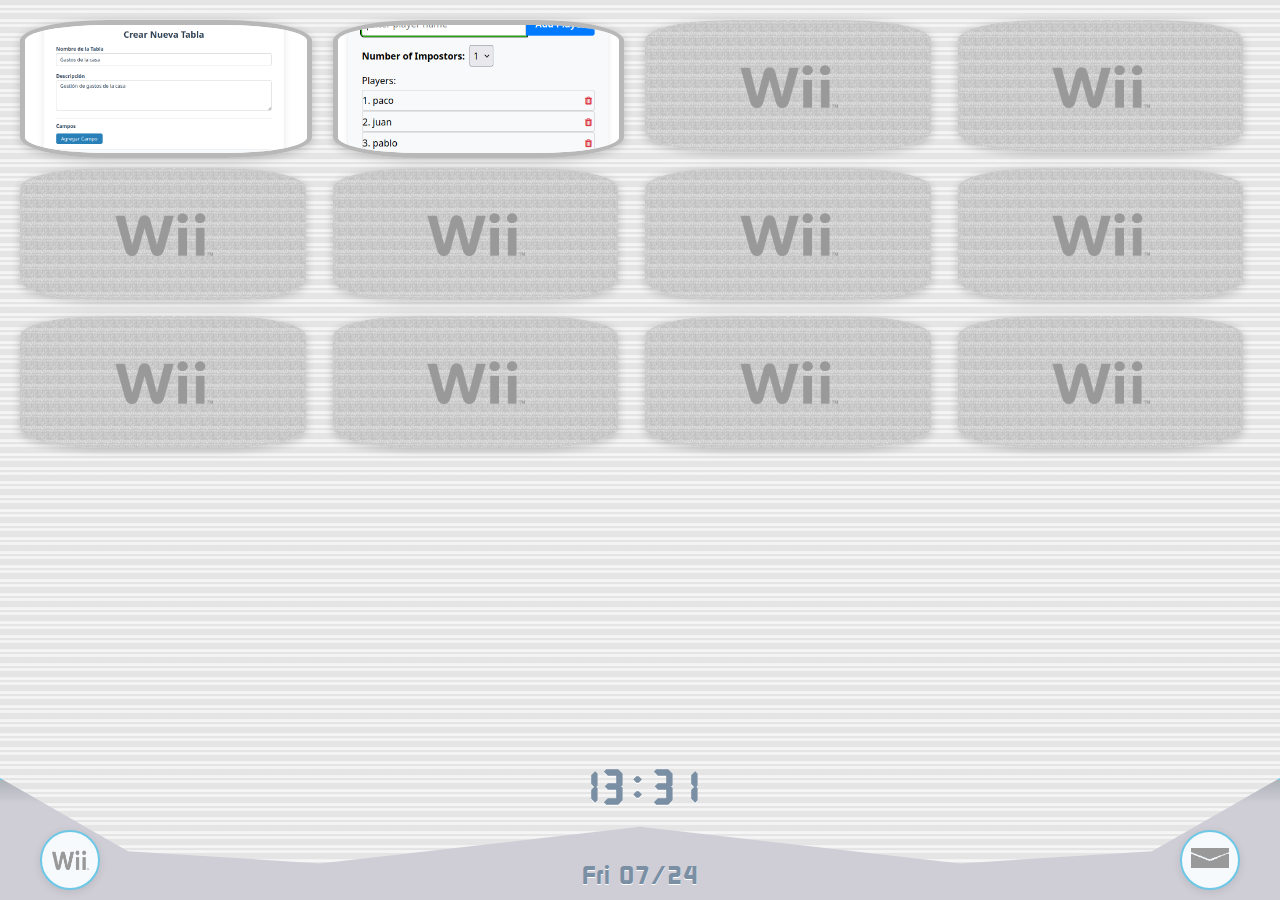
<file: index.html>
<!doctype html>
<html lang="en" data-beasties-container>
<head>
  <meta charset="utf-8">
  <title>Wii menu</title>
  <base href="/">
  <meta name="viewport" content="width=device-width, initial-scale=1">
  <link rel="icon" type="image/x-icon" href="https://raw.githubusercontent.com/lueyo/apps/main/assets/wii/wii-favicon.png">
<style>@-webkit-keyframes fa-spin{0%{-webkit-transform:rotate(0deg);transform:rotate(0)}to{-webkit-transform:rotate(359deg);transform:rotate(359deg)}}html,body{margin:0;padding:0;border:0;font-size:100%;font:inherit;vertical-align:baseline}body{line-height:1}html{line-height:1.15;-webkit-text-size-adjust:100%}body{margin:0}body{background-color:var(--color-black-3);color:var(--color-white);font-family:Arial,Helvetica,sans-serif}</style><link rel="stylesheet" href="styles-OKJSMFJD.css" media="print" onload="this.media='all'"><noscript><link rel="stylesheet" href="styles-OKJSMFJD.css"></noscript></head>
<body>
  <app-root></app-root>
<script src="polyfills-B6TNHZQ6.js" type="module"></script><script src="main-CCOSKZRL.js" type="module"></script></body>
</html>
</file>
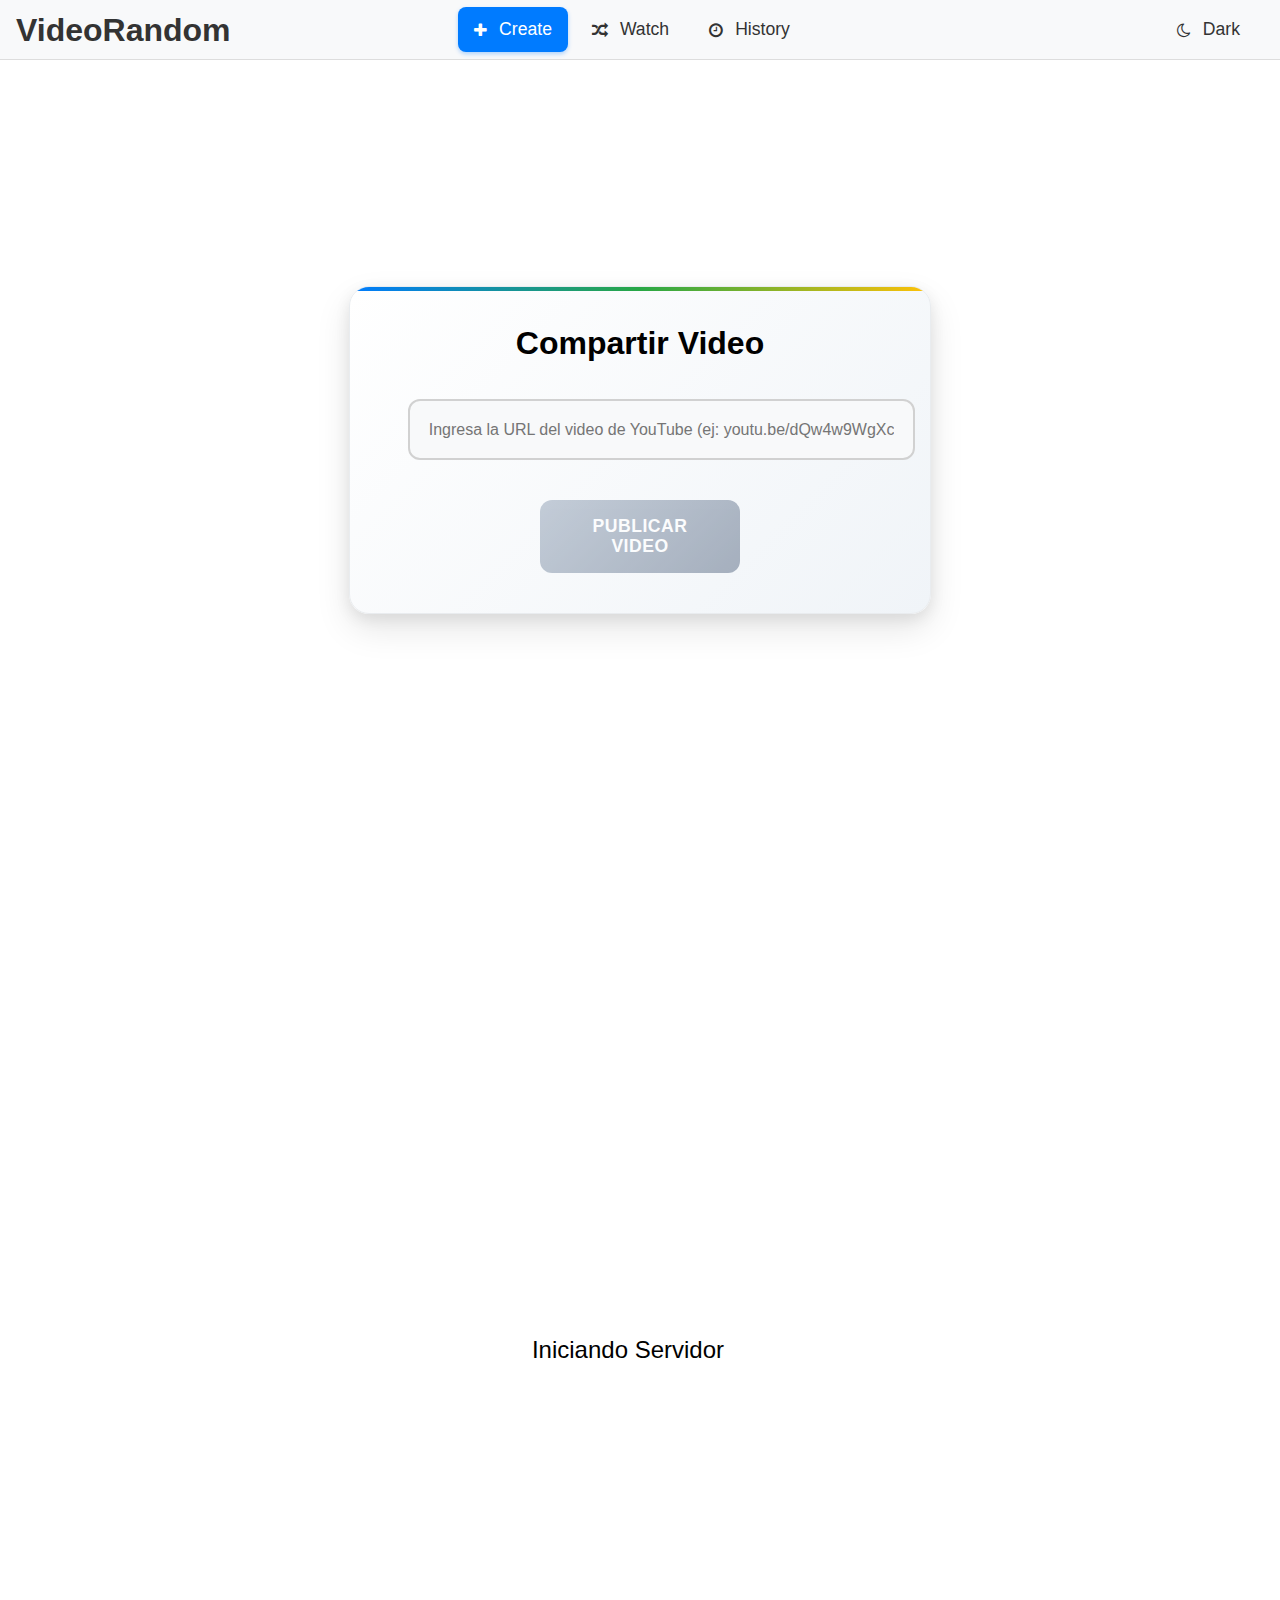
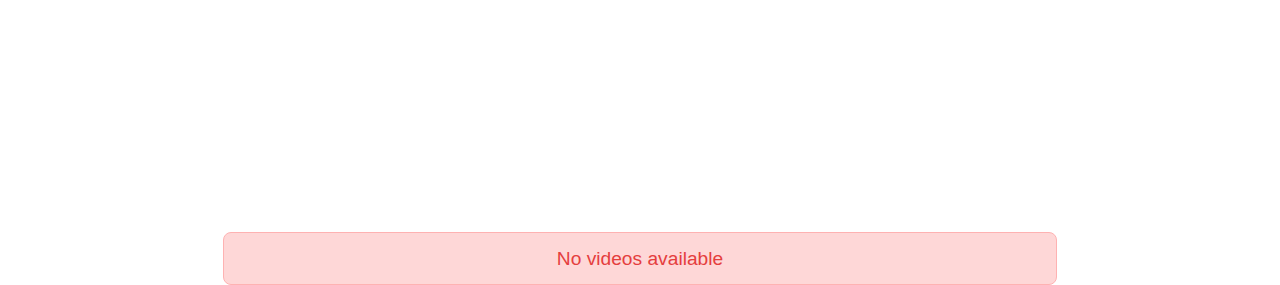
<file: randomyt/index.html>
<!doctype html>
<html lang="en" data-beasties-container>

<head>
  <meta charset="utf-8">
  <title>Videos desconocidos de recomendados</title>
  <base href="/randomyt/">
  <meta name="viewport" content="width=device-width, initial-scale=1">
  <link rel="icon" type="image/x-icon" href="https://avatars.githubusercontent.com/u/144905621?v=4">
 <script>
  fetch('https://randomyt-server.onrender.com/ping');
    setInterval(() => {

    }, 10 * 60 * 1000);
  </script>
<style>@-webkit-keyframes fa-spin{0%{-webkit-transform:rotate(0deg);transform:rotate(0)}to{-webkit-transform:rotate(359deg);transform:rotate(359deg)}}html,body{margin:0;padding:0;border:0;font-size:100%;font:inherit;vertical-align:baseline}body{line-height:1}html{line-height:1.15;-webkit-text-size-adjust:100%}body{margin:0}body{background-color:var(--color-black-3);color:var(--color-white);font-family:Arial,Helvetica,sans-serif}</style><link rel="stylesheet" href="styles-KEO5GFCZ.css" media="print" onload="this.media='all'"><noscript><link rel="stylesheet" href="styles-KEO5GFCZ.css"></noscript></head>

<body>
  <app-root></app-root>

<script src="polyfills-B6TNHZQ6.js" type="module"></script><script src="main-YS3AJGNY.js" type="module"></script></body>

</html>
</file>
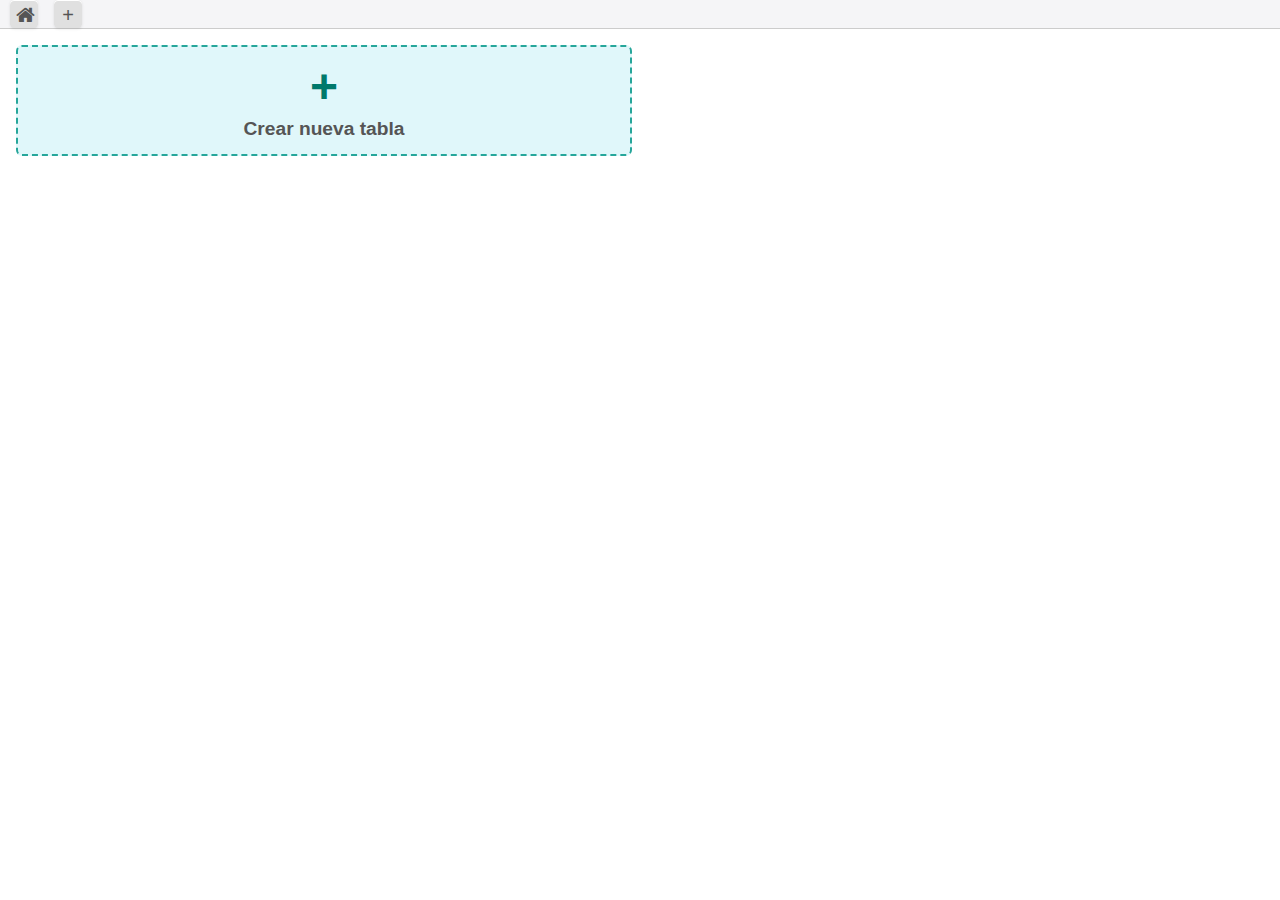
<file: tables/index.html>
<!doctype html>
<html lang="en" data-beasties-container>
<head>
  <meta charset="utf-8">
  <title>Lueyo Tables</title>
  <base href="/tables/">
  <meta name="viewport" content="width=device-width, initial-scale=1">
  <link rel="icon" type="image/x-icon" href="favicon.png">
<style>@-webkit-keyframes fa-spin{0%{-webkit-transform:rotate(0deg);transform:rotate(0)}to{-webkit-transform:rotate(359deg);transform:rotate(359deg)}}html,body{margin:0;padding:0;border:0;font-size:100%;font:inherit;vertical-align:baseline}body{line-height:1}html{line-height:1.15;-webkit-text-size-adjust:100%}body{margin:0}body{background-color:var(--color-black-3);color:var(--color-white);font-family:Arial,Helvetica,sans-serif}</style><link rel="stylesheet" href="styles-I4QHFTFI.css" media="print" onload="this.media='all'"><noscript><link rel="stylesheet" href="styles-I4QHFTFI.css"></noscript></head>
<body>
  <app-root></app-root>
<script src="polyfills-B6TNHZQ6.js" type="module"></script><script src="main-A523TFJT.js" type="module"></script></body>
</html>
</file>
<file: styles-OKJSMFJD.css>
@font-face{font-family:FontAwesome;src:url("./media/fontawesome-webfont-FMJ3VJ65.eot?v=4.7.0");src:url("./media/fontawesome-webfont-FMJ3VJ65.eot?#iefix&v=4.7.0") format("embedded-opentype"),url("./media/fontawesome-webfont-5GKVPAEF.woff2?v=4.7.0") format("woff2"),url("./media/fontawesome-webfont-Z4ARLA73.woff?v=4.7.0") format("woff"),url("./media/fontawesome-webfont-RJ6LE7IU.ttf?v=4.7.0") format("truetype"),url("./media/fontawesome-webfont-3KIJVIEY.svg?v=4.7.0#fontawesomeregular") format("svg");font-weight:400;font-style:normal}.fa{display:inline-block;font: 14px/1 FontAwesome;font-size:inherit;text-rendering:auto;-webkit-font-smoothing:antialiased;-moz-osx-font-smoothing:grayscale}.fa-lg{font-size:1.33333333em;line-height:.75em;vertical-align:-15%}.fa-2x{font-size:2em}.fa-3x{font-size:3em}.fa-4x{font-size:4em}.fa-5x{font-size:5em}.fa-fw{width:1.28571429em;text-align:center}.fa-ul{padding-left:0;margin-left:2.14285714em;list-style-type:none}.fa-ul>li{position:relative}.fa-li{position:absolute;left:-2.14285714em;width:2.14285714em;top:.14285714em;text-align:center}.fa-li.fa-lg{left:-1.85714286em}.fa-border{padding:.2em .25em .15em;border:solid .08em #eeeeee;border-radius:.1em}.fa-pull-left{float:left}.fa-pull-right{float:right}.fa.fa-pull-left{margin-right:.3em}.fa.fa-pull-right{margin-left:.3em}.pull-right{float:right}.pull-left{float:left}.fa.pull-left{margin-right:.3em}.fa.pull-right{margin-left:.3em}.fa-spin{-webkit-animation:fa-spin 2s infinite linear;animation:fa-spin 2s infinite linear}.fa-pulse{-webkit-animation:fa-spin 1s infinite steps(8);animation:fa-spin 1s infinite steps(8)}@-webkit-keyframes fa-spin{0%{-webkit-transform:rotate(0deg);transform:rotate(0)}to{-webkit-transform:rotate(359deg);transform:rotate(359deg)}}@keyframes fa-spin{0%{-webkit-transform:rotate(0deg);transform:rotate(0)}to{-webkit-transform:rotate(359deg);transform:rotate(359deg)}}.fa-rotate-90{-ms-filter:"progid:DXImageTransform.Microsoft.BasicImage(rotation=1)";-webkit-transform:rotate(90deg);-ms-transform:rotate(90deg);transform:rotate(90deg)}.fa-rotate-180{-ms-filter:"progid:DXImageTransform.Microsoft.BasicImage(rotation=2)";-webkit-transform:rotate(180deg);-ms-transform:rotate(180deg);transform:rotate(180deg)}.fa-rotate-270{-ms-filter:"progid:DXImageTransform.Microsoft.BasicImage(rotation=3)";-webkit-transform:rotate(270deg);-ms-transform:rotate(270deg);transform:rotate(270deg)}.fa-flip-horizontal{-ms-filter:"progid:DXImageTransform.Microsoft.BasicImage(rotation=0, mirror=1)";-webkit-transform:scale(-1,1);-ms-transform:scale(-1,1);transform:scaleX(-1)}.fa-flip-vertical{-ms-filter:"progid:DXImageTransform.Microsoft.BasicImage(rotation=2, mirror=1)";-webkit-transform:scale(1,-1);-ms-transform:scale(1,-1);transform:scaleY(-1)}:root .fa-rotate-90,:root .fa-rotate-180,:root .fa-rotate-270,:root .fa-flip-horizontal,:root .fa-flip-vertical{filter:none}.fa-stack{position:relative;display:inline-block;width:2em;height:2em;line-height:2em;vertical-align:middle}.fa-stack-1x,.fa-stack-2x{position:absolute;left:0;width:100%;text-align:center}.fa-stack-1x{line-height:inherit}.fa-stack-2x{font-size:2em}.fa-inverse{color:#fff}.fa-glass:before{content:"\f000"}.fa-music:before{content:"\f001"}.fa-search:before{content:"\f002"}.fa-envelope-o:before{content:"\f003"}.fa-heart:before{content:"\f004"}.fa-star:before{content:"\f005"}.fa-star-o:before{content:"\f006"}.fa-user:before{content:"\f007"}.fa-film:before{content:"\f008"}.fa-th-large:before{content:"\f009"}.fa-th:before{content:"\f00a"}.fa-th-list:before{content:"\f00b"}.fa-check:before{content:"\f00c"}.fa-remove:before,.fa-close:before,.fa-times:before{content:"\f00d"}.fa-search-plus:before{content:"\f00e"}.fa-search-minus:before{content:"\f010"}.fa-power-off:before{content:"\f011"}.fa-signal:before{content:"\f012"}.fa-gear:before,.fa-cog:before{content:"\f013"}.fa-trash-o:before{content:"\f014"}.fa-home:before{content:"\f015"}.fa-file-o:before{content:"\f016"}.fa-clock-o:before{content:"\f017"}.fa-road:before{content:"\f018"}.fa-download:before{content:"\f019"}.fa-arrow-circle-o-down:before{content:"\f01a"}.fa-arrow-circle-o-up:before{content:"\f01b"}.fa-inbox:before{content:"\f01c"}.fa-play-circle-o:before{content:"\f01d"}.fa-rotate-right:before,.fa-repeat:before{content:"\f01e"}.fa-refresh:before{content:"\f021"}.fa-list-alt:before{content:"\f022"}.fa-lock:before{content:"\f023"}.fa-flag:before{content:"\f024"}.fa-headphones:before{content:"\f025"}.fa-volume-off:before{content:"\f026"}.fa-volume-down:before{content:"\f027"}.fa-volume-up:before{content:"\f028"}.fa-qrcode:before{content:"\f029"}.fa-barcode:before{content:"\f02a"}.fa-tag:before{content:"\f02b"}.fa-tags:before{content:"\f02c"}.fa-book:before{content:"\f02d"}.fa-bookmark:before{content:"\f02e"}.fa-print:before{content:"\f02f"}.fa-camera:before{content:"\f030"}.fa-font:before{content:"\f031"}.fa-bold:before{content:"\f032"}.fa-italic:before{content:"\f033"}.fa-text-height:before{content:"\f034"}.fa-text-width:before{content:"\f035"}.fa-align-left:before{content:"\f036"}.fa-align-center:before{content:"\f037"}.fa-align-right:before{content:"\f038"}.fa-align-justify:before{content:"\f039"}.fa-list:before{content:"\f03a"}.fa-dedent:before,.fa-outdent:before{content:"\f03b"}.fa-indent:before{content:"\f03c"}.fa-video-camera:before{content:"\f03d"}.fa-photo:before,.fa-image:before,.fa-picture-o:before{content:"\f03e"}.fa-pencil:before{content:"\f040"}.fa-map-marker:before{content:"\f041"}.fa-adjust:before{content:"\f042"}.fa-tint:before{content:"\f043"}.fa-edit:before,.fa-pencil-square-o:before{content:"\f044"}.fa-share-square-o:before{content:"\f045"}.fa-check-square-o:before{content:"\f046"}.fa-arrows:before{content:"\f047"}.fa-step-backward:before{content:"\f048"}.fa-fast-backward:before{content:"\f049"}.fa-backward:before{content:"\f04a"}.fa-play:before{content:"\f04b"}.fa-pause:before{content:"\f04c"}.fa-stop:before{content:"\f04d"}.fa-forward:before{content:"\f04e"}.fa-fast-forward:before{content:"\f050"}.fa-step-forward:before{content:"\f051"}.fa-eject:before{content:"\f052"}.fa-chevron-left:before{content:"\f053"}.fa-chevron-right:before{content:"\f054"}.fa-plus-circle:before{content:"\f055"}.fa-minus-circle:before{content:"\f056"}.fa-times-circle:before{content:"\f057"}.fa-check-circle:before{content:"\f058"}.fa-question-circle:before{content:"\f059"}.fa-info-circle:before{content:"\f05a"}.fa-crosshairs:before{content:"\f05b"}.fa-times-circle-o:before{content:"\f05c"}.fa-check-circle-o:before{content:"\f05d"}.fa-ban:before{content:"\f05e"}.fa-arrow-left:before{content:"\f060"}.fa-arrow-right:before{content:"\f061"}.fa-arrow-up:before{content:"\f062"}.fa-arrow-down:before{content:"\f063"}.fa-mail-forward:before,.fa-share:before{content:"\f064"}.fa-expand:before{content:"\f065"}.fa-compress:before{content:"\f066"}.fa-plus:before{content:"\f067"}.fa-minus:before{content:"\f068"}.fa-asterisk:before{content:"\f069"}.fa-exclamation-circle:before{content:"\f06a"}.fa-gift:before{content:"\f06b"}.fa-leaf:before{content:"\f06c"}.fa-fire:before{content:"\f06d"}.fa-eye:before{content:"\f06e"}.fa-eye-slash:before{content:"\f070"}.fa-warning:before,.fa-exclamation-triangle:before{content:"\f071"}.fa-plane:before{content:"\f072"}.fa-calendar:before{content:"\f073"}.fa-random:before{content:"\f074"}.fa-comment:before{content:"\f075"}.fa-magnet:before{content:"\f076"}.fa-chevron-up:before{content:"\f077"}.fa-chevron-down:before{content:"\f078"}.fa-retweet:before{content:"\f079"}.fa-shopping-cart:before{content:"\f07a"}.fa-folder:before{content:"\f07b"}.fa-folder-open:before{content:"\f07c"}.fa-arrows-v:before{content:"\f07d"}.fa-arrows-h:before{content:"\f07e"}.fa-bar-chart-o:before,.fa-bar-chart:before{content:"\f080"}.fa-twitter-square:before{content:"\f081"}.fa-facebook-square:before{content:"\f082"}.fa-camera-retro:before{content:"\f083"}.fa-key:before{content:"\f084"}.fa-gears:before,.fa-cogs:before{content:"\f085"}.fa-comments:before{content:"\f086"}.fa-thumbs-o-up:before{content:"\f087"}.fa-thumbs-o-down:before{content:"\f088"}.fa-star-half:before{content:"\f089"}.fa-heart-o:before{content:"\f08a"}.fa-sign-out:before{content:"\f08b"}.fa-linkedin-square:before{content:"\f08c"}.fa-thumb-tack:before{content:"\f08d"}.fa-external-link:before{content:"\f08e"}.fa-sign-in:before{content:"\f090"}.fa-trophy:before{content:"\f091"}.fa-github-square:before{content:"\f092"}.fa-upload:before{content:"\f093"}.fa-lemon-o:before{content:"\f094"}.fa-phone:before{content:"\f095"}.fa-square-o:before{content:"\f096"}.fa-bookmark-o:before{content:"\f097"}.fa-phone-square:before{content:"\f098"}.fa-twitter:before{content:"\f099"}.fa-facebook-f:before,.fa-facebook:before{content:"\f09a"}.fa-github:before{content:"\f09b"}.fa-unlock:before{content:"\f09c"}.fa-credit-card:before{content:"\f09d"}.fa-feed:before,.fa-rss:before{content:"\f09e"}.fa-hdd-o:before{content:"\f0a0"}.fa-bullhorn:before{content:"\f0a1"}.fa-bell:before{content:"\f0f3"}.fa-certificate:before{content:"\f0a3"}.fa-hand-o-right:before{content:"\f0a4"}.fa-hand-o-left:before{content:"\f0a5"}.fa-hand-o-up:before{content:"\f0a6"}.fa-hand-o-down:before{content:"\f0a7"}.fa-arrow-circle-left:before{content:"\f0a8"}.fa-arrow-circle-right:before{content:"\f0a9"}.fa-arrow-circle-up:before{content:"\f0aa"}.fa-arrow-circle-down:before{content:"\f0ab"}.fa-globe:before{content:"\f0ac"}.fa-wrench:before{content:"\f0ad"}.fa-tasks:before{content:"\f0ae"}.fa-filter:before{content:"\f0b0"}.fa-briefcase:before{content:"\f0b1"}.fa-arrows-alt:before{content:"\f0b2"}.fa-group:before,.fa-users:before{content:"\f0c0"}.fa-chain:before,.fa-link:before{content:"\f0c1"}.fa-cloud:before{content:"\f0c2"}.fa-flask:before{content:"\f0c3"}.fa-cut:before,.fa-scissors:before{content:"\f0c4"}.fa-copy:before,.fa-files-o:before{content:"\f0c5"}.fa-paperclip:before{content:"\f0c6"}.fa-save:before,.fa-floppy-o:before{content:"\f0c7"}.fa-square:before{content:"\f0c8"}.fa-navicon:before,.fa-reorder:before,.fa-bars:before{content:"\f0c9"}.fa-list-ul:before{content:"\f0ca"}.fa-list-ol:before{content:"\f0cb"}.fa-strikethrough:before{content:"\f0cc"}.fa-underline:before{content:"\f0cd"}.fa-table:before{content:"\f0ce"}.fa-magic:before{content:"\f0d0"}.fa-truck:before{content:"\f0d1"}.fa-pinterest:before{content:"\f0d2"}.fa-pinterest-square:before{content:"\f0d3"}.fa-google-plus-square:before{content:"\f0d4"}.fa-google-plus:before{content:"\f0d5"}.fa-money:before{content:"\f0d6"}.fa-caret-down:before{content:"\f0d7"}.fa-caret-up:before{content:"\f0d8"}.fa-caret-left:before{content:"\f0d9"}.fa-caret-right:before{content:"\f0da"}.fa-columns:before{content:"\f0db"}.fa-unsorted:before,.fa-sort:before{content:"\f0dc"}.fa-sort-down:before,.fa-sort-desc:before{content:"\f0dd"}.fa-sort-up:before,.fa-sort-asc:before{content:"\f0de"}.fa-envelope:before{content:"\f0e0"}.fa-linkedin:before{content:"\f0e1"}.fa-rotate-left:before,.fa-undo:before{content:"\f0e2"}.fa-legal:before,.fa-gavel:before{content:"\f0e3"}.fa-dashboard:before,.fa-tachometer:before{content:"\f0e4"}.fa-comment-o:before{content:"\f0e5"}.fa-comments-o:before{content:"\f0e6"}.fa-flash:before,.fa-bolt:before{content:"\f0e7"}.fa-sitemap:before{content:"\f0e8"}.fa-umbrella:before{content:"\f0e9"}.fa-paste:before,.fa-clipboard:before{content:"\f0ea"}.fa-lightbulb-o:before{content:"\f0eb"}.fa-exchange:before{content:"\f0ec"}.fa-cloud-download:before{content:"\f0ed"}.fa-cloud-upload:before{content:"\f0ee"}.fa-user-md:before{content:"\f0f0"}.fa-stethoscope:before{content:"\f0f1"}.fa-suitcase:before{content:"\f0f2"}.fa-bell-o:before{content:"\f0a2"}.fa-coffee:before{content:"\f0f4"}.fa-cutlery:before{content:"\f0f5"}.fa-file-text-o:before{content:"\f0f6"}.fa-building-o:before{content:"\f0f7"}.fa-hospital-o:before{content:"\f0f8"}.fa-ambulance:before{content:"\f0f9"}.fa-medkit:before{content:"\f0fa"}.fa-fighter-jet:before{content:"\f0fb"}.fa-beer:before{content:"\f0fc"}.fa-h-square:before{content:"\f0fd"}.fa-plus-square:before{content:"\f0fe"}.fa-angle-double-left:before{content:"\f100"}.fa-angle-double-right:before{content:"\f101"}.fa-angle-double-up:before{content:"\f102"}.fa-angle-double-down:before{content:"\f103"}.fa-angle-left:before{content:"\f104"}.fa-angle-right:before{content:"\f105"}.fa-angle-up:before{content:"\f106"}.fa-angle-down:before{content:"\f107"}.fa-desktop:before{content:"\f108"}.fa-laptop:before{content:"\f109"}.fa-tablet:before{content:"\f10a"}.fa-mobile-phone:before,.fa-mobile:before{content:"\f10b"}.fa-circle-o:before{content:"\f10c"}.fa-quote-left:before{content:"\f10d"}.fa-quote-right:before{content:"\f10e"}.fa-spinner:before{content:"\f110"}.fa-circle:before{content:"\f111"}.fa-mail-reply:before,.fa-reply:before{content:"\f112"}.fa-github-alt:before{content:"\f113"}.fa-folder-o:before{content:"\f114"}.fa-folder-open-o:before{content:"\f115"}.fa-smile-o:before{content:"\f118"}.fa-frown-o:before{content:"\f119"}.fa-meh-o:before{content:"\f11a"}.fa-gamepad:before{content:"\f11b"}.fa-keyboard-o:before{content:"\f11c"}.fa-flag-o:before{content:"\f11d"}.fa-flag-checkered:before{content:"\f11e"}.fa-terminal:before{content:"\f120"}.fa-code:before{content:"\f121"}.fa-mail-reply-all:before,.fa-reply-all:before{content:"\f122"}.fa-star-half-empty:before,.fa-star-half-full:before,.fa-star-half-o:before{content:"\f123"}.fa-location-arrow:before{content:"\f124"}.fa-crop:before{content:"\f125"}.fa-code-fork:before{content:"\f126"}.fa-unlink:before,.fa-chain-broken:before{content:"\f127"}.fa-question:before{content:"\f128"}.fa-info:before{content:"\f129"}.fa-exclamation:before{content:"\f12a"}.fa-superscript:before{content:"\f12b"}.fa-subscript:before{content:"\f12c"}.fa-eraser:before{content:"\f12d"}.fa-puzzle-piece:before{content:"\f12e"}.fa-microphone:before{content:"\f130"}.fa-microphone-slash:before{content:"\f131"}.fa-shield:before{content:"\f132"}.fa-calendar-o:before{content:"\f133"}.fa-fire-extinguisher:before{content:"\f134"}.fa-rocket:before{content:"\f135"}.fa-maxcdn:before{content:"\f136"}.fa-chevron-circle-left:before{content:"\f137"}.fa-chevron-circle-right:before{content:"\f138"}.fa-chevron-circle-up:before{content:"\f139"}.fa-chevron-circle-down:before{content:"\f13a"}.fa-html5:before{content:"\f13b"}.fa-css3:before{content:"\f13c"}.fa-anchor:before{content:"\f13d"}.fa-unlock-alt:before{content:"\f13e"}.fa-bullseye:before{content:"\f140"}.fa-ellipsis-h:before{content:"\f141"}.fa-ellipsis-v:before{content:"\f142"}.fa-rss-square:before{content:"\f143"}.fa-play-circle:before{content:"\f144"}.fa-ticket:before{content:"\f145"}.fa-minus-square:before{content:"\f146"}.fa-minus-square-o:before{content:"\f147"}.fa-level-up:before{content:"\f148"}.fa-level-down:before{content:"\f149"}.fa-check-square:before{content:"\f14a"}.fa-pencil-square:before{content:"\f14b"}.fa-external-link-square:before{content:"\f14c"}.fa-share-square:before{content:"\f14d"}.fa-compass:before{content:"\f14e"}.fa-toggle-down:before,.fa-caret-square-o-down:before{content:"\f150"}.fa-toggle-up:before,.fa-caret-square-o-up:before{content:"\f151"}.fa-toggle-right:before,.fa-caret-square-o-right:before{content:"\f152"}.fa-euro:before,.fa-eur:before{content:"\f153"}.fa-gbp:before{content:"\f154"}.fa-dollar:before,.fa-usd:before{content:"\f155"}.fa-rupee:before,.fa-inr:before{content:"\f156"}.fa-cny:before,.fa-rmb:before,.fa-yen:before,.fa-jpy:before{content:"\f157"}.fa-ruble:before,.fa-rouble:before,.fa-rub:before{content:"\f158"}.fa-won:before,.fa-krw:before{content:"\f159"}.fa-bitcoin:before,.fa-btc:before{content:"\f15a"}.fa-file:before{content:"\f15b"}.fa-file-text:before{content:"\f15c"}.fa-sort-alpha-asc:before{content:"\f15d"}.fa-sort-alpha-desc:before{content:"\f15e"}.fa-sort-amount-asc:before{content:"\f160"}.fa-sort-amount-desc:before{content:"\f161"}.fa-sort-numeric-asc:before{content:"\f162"}.fa-sort-numeric-desc:before{content:"\f163"}.fa-thumbs-up:before{content:"\f164"}.fa-thumbs-down:before{content:"\f165"}.fa-youtube-square:before{content:"\f166"}.fa-youtube:before{content:"\f167"}.fa-xing:before{content:"\f168"}.fa-xing-square:before{content:"\f169"}.fa-youtube-play:before{content:"\f16a"}.fa-dropbox:before{content:"\f16b"}.fa-stack-overflow:before{content:"\f16c"}.fa-instagram:before{content:"\f16d"}.fa-flickr:before{content:"\f16e"}.fa-adn:before{content:"\f170"}.fa-bitbucket:before{content:"\f171"}.fa-bitbucket-square:before{content:"\f172"}.fa-tumblr:before{content:"\f173"}.fa-tumblr-square:before{content:"\f174"}.fa-long-arrow-down:before{content:"\f175"}.fa-long-arrow-up:before{content:"\f176"}.fa-long-arrow-left:before{content:"\f177"}.fa-long-arrow-right:before{content:"\f178"}.fa-apple:before{content:"\f179"}.fa-windows:before{content:"\f17a"}.fa-android:before{content:"\f17b"}.fa-linux:before{content:"\f17c"}.fa-dribbble:before{content:"\f17d"}.fa-skype:before{content:"\f17e"}.fa-foursquare:before{content:"\f180"}.fa-trello:before{content:"\f181"}.fa-female:before{content:"\f182"}.fa-male:before{content:"\f183"}.fa-gittip:before,.fa-gratipay:before{content:"\f184"}.fa-sun-o:before{content:"\f185"}.fa-moon-o:before{content:"\f186"}.fa-archive:before{content:"\f187"}.fa-bug:before{content:"\f188"}.fa-vk:before{content:"\f189"}.fa-weibo:before{content:"\f18a"}.fa-renren:before{content:"\f18b"}.fa-pagelines:before{content:"\f18c"}.fa-stack-exchange:before{content:"\f18d"}.fa-arrow-circle-o-right:before{content:"\f18e"}.fa-arrow-circle-o-left:before{content:"\f190"}.fa-toggle-left:before,.fa-caret-square-o-left:before{content:"\f191"}.fa-dot-circle-o:before{content:"\f192"}.fa-wheelchair:before{content:"\f193"}.fa-vimeo-square:before{content:"\f194"}.fa-turkish-lira:before,.fa-try:before{content:"\f195"}.fa-plus-square-o:before{content:"\f196"}.fa-space-shuttle:before{content:"\f197"}.fa-slack:before{content:"\f198"}.fa-envelope-square:before{content:"\f199"}.fa-wordpress:before{content:"\f19a"}.fa-openid:before{content:"\f19b"}.fa-institution:before,.fa-bank:before,.fa-university:before{content:"\f19c"}.fa-mortar-board:before,.fa-graduation-cap:before{content:"\f19d"}.fa-yahoo:before{content:"\f19e"}.fa-google:before{content:"\f1a0"}.fa-reddit:before{content:"\f1a1"}.fa-reddit-square:before{content:"\f1a2"}.fa-stumbleupon-circle:before{content:"\f1a3"}.fa-stumbleupon:before{content:"\f1a4"}.fa-delicious:before{content:"\f1a5"}.fa-digg:before{content:"\f1a6"}.fa-pied-piper-pp:before{content:"\f1a7"}.fa-pied-piper-alt:before{content:"\f1a8"}.fa-drupal:before{content:"\f1a9"}.fa-joomla:before{content:"\f1aa"}.fa-language:before{content:"\f1ab"}.fa-fax:before{content:"\f1ac"}.fa-building:before{content:"\f1ad"}.fa-child:before{content:"\f1ae"}.fa-paw:before{content:"\f1b0"}.fa-spoon:before{content:"\f1b1"}.fa-cube:before{content:"\f1b2"}.fa-cubes:before{content:"\f1b3"}.fa-behance:before{content:"\f1b4"}.fa-behance-square:before{content:"\f1b5"}.fa-steam:before{content:"\f1b6"}.fa-steam-square:before{content:"\f1b7"}.fa-recycle:before{content:"\f1b8"}.fa-automobile:before,.fa-car:before{content:"\f1b9"}.fa-cab:before,.fa-taxi:before{content:"\f1ba"}.fa-tree:before{content:"\f1bb"}.fa-spotify:before{content:"\f1bc"}.fa-deviantart:before{content:"\f1bd"}.fa-soundcloud:before{content:"\f1be"}.fa-database:before{content:"\f1c0"}.fa-file-pdf-o:before{content:"\f1c1"}.fa-file-word-o:before{content:"\f1c2"}.fa-file-excel-o:before{content:"\f1c3"}.fa-file-powerpoint-o:before{content:"\f1c4"}.fa-file-photo-o:before,.fa-file-picture-o:before,.fa-file-image-o:before{content:"\f1c5"}.fa-file-zip-o:before,.fa-file-archive-o:before{content:"\f1c6"}.fa-file-sound-o:before,.fa-file-audio-o:before{content:"\f1c7"}.fa-file-movie-o:before,.fa-file-video-o:before{content:"\f1c8"}.fa-file-code-o:before{content:"\f1c9"}.fa-vine:before{content:"\f1ca"}.fa-codepen:before{content:"\f1cb"}.fa-jsfiddle:before{content:"\f1cc"}.fa-life-bouy:before,.fa-life-buoy:before,.fa-life-saver:before,.fa-support:before,.fa-life-ring:before{content:"\f1cd"}.fa-circle-o-notch:before{content:"\f1ce"}.fa-ra:before,.fa-resistance:before,.fa-rebel:before{content:"\f1d0"}.fa-ge:before,.fa-empire:before{content:"\f1d1"}.fa-git-square:before{content:"\f1d2"}.fa-git:before{content:"\f1d3"}.fa-y-combinator-square:before,.fa-yc-square:before,.fa-hacker-news:before{content:"\f1d4"}.fa-tencent-weibo:before{content:"\f1d5"}.fa-qq:before{content:"\f1d6"}.fa-wechat:before,.fa-weixin:before{content:"\f1d7"}.fa-send:before,.fa-paper-plane:before{content:"\f1d8"}.fa-send-o:before,.fa-paper-plane-o:before{content:"\f1d9"}.fa-history:before{content:"\f1da"}.fa-circle-thin:before{content:"\f1db"}.fa-header:before{content:"\f1dc"}.fa-paragraph:before{content:"\f1dd"}.fa-sliders:before{content:"\f1de"}.fa-share-alt:before{content:"\f1e0"}.fa-share-alt-square:before{content:"\f1e1"}.fa-bomb:before{content:"\f1e2"}.fa-soccer-ball-o:before,.fa-futbol-o:before{content:"\f1e3"}.fa-tty:before{content:"\f1e4"}.fa-binoculars:before{content:"\f1e5"}.fa-plug:before{content:"\f1e6"}.fa-slideshare:before{content:"\f1e7"}.fa-twitch:before{content:"\f1e8"}.fa-yelp:before{content:"\f1e9"}.fa-newspaper-o:before{content:"\f1ea"}.fa-wifi:before{content:"\f1eb"}.fa-calculator:before{content:"\f1ec"}.fa-paypal:before{content:"\f1ed"}.fa-google-wallet:before{content:"\f1ee"}.fa-cc-visa:before{content:"\f1f0"}.fa-cc-mastercard:before{content:"\f1f1"}.fa-cc-discover:before{content:"\f1f2"}.fa-cc-amex:before{content:"\f1f3"}.fa-cc-paypal:before{content:"\f1f4"}.fa-cc-stripe:before{content:"\f1f5"}.fa-bell-slash:before{content:"\f1f6"}.fa-bell-slash-o:before{content:"\f1f7"}.fa-trash:before{content:"\f1f8"}.fa-copyright:before{content:"\f1f9"}.fa-at:before{content:"\f1fa"}.fa-eyedropper:before{content:"\f1fb"}.fa-paint-brush:before{content:"\f1fc"}.fa-birthday-cake:before{content:"\f1fd"}.fa-area-chart:before{content:"\f1fe"}.fa-pie-chart:before{content:"\f200"}.fa-line-chart:before{content:"\f201"}.fa-lastfm:before{content:"\f202"}.fa-lastfm-square:before{content:"\f203"}.fa-toggle-off:before{content:"\f204"}.fa-toggle-on:before{content:"\f205"}.fa-bicycle:before{content:"\f206"}.fa-bus:before{content:"\f207"}.fa-ioxhost:before{content:"\f208"}.fa-angellist:before{content:"\f209"}.fa-cc:before{content:"\f20a"}.fa-shekel:before,.fa-sheqel:before,.fa-ils:before{content:"\f20b"}.fa-meanpath:before{content:"\f20c"}.fa-buysellads:before{content:"\f20d"}.fa-connectdevelop:before{content:"\f20e"}.fa-dashcube:before{content:"\f210"}.fa-forumbee:before{content:"\f211"}.fa-leanpub:before{content:"\f212"}.fa-sellsy:before{content:"\f213"}.fa-shirtsinbulk:before{content:"\f214"}.fa-simplybuilt:before{content:"\f215"}.fa-skyatlas:before{content:"\f216"}.fa-cart-plus:before{content:"\f217"}.fa-cart-arrow-down:before{content:"\f218"}.fa-diamond:before{content:"\f219"}.fa-ship:before{content:"\f21a"}.fa-user-secret:before{content:"\f21b"}.fa-motorcycle:before{content:"\f21c"}.fa-street-view:before{content:"\f21d"}.fa-heartbeat:before{content:"\f21e"}.fa-venus:before{content:"\f221"}.fa-mars:before{content:"\f222"}.fa-mercury:before{content:"\f223"}.fa-intersex:before,.fa-transgender:before{content:"\f224"}.fa-transgender-alt:before{content:"\f225"}.fa-venus-double:before{content:"\f226"}.fa-mars-double:before{content:"\f227"}.fa-venus-mars:before{content:"\f228"}.fa-mars-stroke:before{content:"\f229"}.fa-mars-stroke-v:before{content:"\f22a"}.fa-mars-stroke-h:before{content:"\f22b"}.fa-neuter:before{content:"\f22c"}.fa-genderless:before{content:"\f22d"}.fa-facebook-official:before{content:"\f230"}.fa-pinterest-p:before{content:"\f231"}.fa-whatsapp:before{content:"\f232"}.fa-server:before{content:"\f233"}.fa-user-plus:before{content:"\f234"}.fa-user-times:before{content:"\f235"}.fa-hotel:before,.fa-bed:before{content:"\f236"}.fa-viacoin:before{content:"\f237"}.fa-train:before{content:"\f238"}.fa-subway:before{content:"\f239"}.fa-medium:before{content:"\f23a"}.fa-yc:before,.fa-y-combinator:before{content:"\f23b"}.fa-optin-monster:before{content:"\f23c"}.fa-opencart:before{content:"\f23d"}.fa-expeditedssl:before{content:"\f23e"}.fa-battery-4:before,.fa-battery:before,.fa-battery-full:before{content:"\f240"}.fa-battery-3:before,.fa-battery-three-quarters:before{content:"\f241"}.fa-battery-2:before,.fa-battery-half:before{content:"\f242"}.fa-battery-1:before,.fa-battery-quarter:before{content:"\f243"}.fa-battery-0:before,.fa-battery-empty:before{content:"\f244"}.fa-mouse-pointer:before{content:"\f245"}.fa-i-cursor:before{content:"\f246"}.fa-object-group:before{content:"\f247"}.fa-object-ungroup:before{content:"\f248"}.fa-sticky-note:before{content:"\f249"}.fa-sticky-note-o:before{content:"\f24a"}.fa-cc-jcb:before{content:"\f24b"}.fa-cc-diners-club:before{content:"\f24c"}.fa-clone:before{content:"\f24d"}.fa-balance-scale:before{content:"\f24e"}.fa-hourglass-o:before{content:"\f250"}.fa-hourglass-1:before,.fa-hourglass-start:before{content:"\f251"}.fa-hourglass-2:before,.fa-hourglass-half:before{content:"\f252"}.fa-hourglass-3:before,.fa-hourglass-end:before{content:"\f253"}.fa-hourglass:before{content:"\f254"}.fa-hand-grab-o:before,.fa-hand-rock-o:before{content:"\f255"}.fa-hand-stop-o:before,.fa-hand-paper-o:before{content:"\f256"}.fa-hand-scissors-o:before{content:"\f257"}.fa-hand-lizard-o:before{content:"\f258"}.fa-hand-spock-o:before{content:"\f259"}.fa-hand-pointer-o:before{content:"\f25a"}.fa-hand-peace-o:before{content:"\f25b"}.fa-trademark:before{content:"\f25c"}.fa-registered:before{content:"\f25d"}.fa-creative-commons:before{content:"\f25e"}.fa-gg:before{content:"\f260"}.fa-gg-circle:before{content:"\f261"}.fa-tripadvisor:before{content:"\f262"}.fa-odnoklassniki:before{content:"\f263"}.fa-odnoklassniki-square:before{content:"\f264"}.fa-get-pocket:before{content:"\f265"}.fa-wikipedia-w:before{content:"\f266"}.fa-safari:before{content:"\f267"}.fa-chrome:before{content:"\f268"}.fa-firefox:before{content:"\f269"}.fa-opera:before{content:"\f26a"}.fa-internet-explorer:before{content:"\f26b"}.fa-tv:before,.fa-television:before{content:"\f26c"}.fa-contao:before{content:"\f26d"}.fa-500px:before{content:"\f26e"}.fa-amazon:before{content:"\f270"}.fa-calendar-plus-o:before{content:"\f271"}.fa-calendar-minus-o:before{content:"\f272"}.fa-calendar-times-o:before{content:"\f273"}.fa-calendar-check-o:before{content:"\f274"}.fa-industry:before{content:"\f275"}.fa-map-pin:before{content:"\f276"}.fa-map-signs:before{content:"\f277"}.fa-map-o:before{content:"\f278"}.fa-map:before{content:"\f279"}.fa-commenting:before{content:"\f27a"}.fa-commenting-o:before{content:"\f27b"}.fa-houzz:before{content:"\f27c"}.fa-vimeo:before{content:"\f27d"}.fa-black-tie:before{content:"\f27e"}.fa-fonticons:before{content:"\f280"}.fa-reddit-alien:before{content:"\f281"}.fa-edge:before{content:"\f282"}.fa-credit-card-alt:before{content:"\f283"}.fa-codiepie:before{content:"\f284"}.fa-modx:before{content:"\f285"}.fa-fort-awesome:before{content:"\f286"}.fa-usb:before{content:"\f287"}.fa-product-hunt:before{content:"\f288"}.fa-mixcloud:before{content:"\f289"}.fa-scribd:before{content:"\f28a"}.fa-pause-circle:before{content:"\f28b"}.fa-pause-circle-o:before{content:"\f28c"}.fa-stop-circle:before{content:"\f28d"}.fa-stop-circle-o:before{content:"\f28e"}.fa-shopping-bag:before{content:"\f290"}.fa-shopping-basket:before{content:"\f291"}.fa-hashtag:before{content:"\f292"}.fa-bluetooth:before{content:"\f293"}.fa-bluetooth-b:before{content:"\f294"}.fa-percent:before{content:"\f295"}.fa-gitlab:before{content:"\f296"}.fa-wpbeginner:before{content:"\f297"}.fa-wpforms:before{content:"\f298"}.fa-envira:before{content:"\f299"}.fa-universal-access:before{content:"\f29a"}.fa-wheelchair-alt:before{content:"\f29b"}.fa-question-circle-o:before{content:"\f29c"}.fa-blind:before{content:"\f29d"}.fa-audio-description:before{content:"\f29e"}.fa-volume-control-phone:before{content:"\f2a0"}.fa-braille:before{content:"\f2a1"}.fa-assistive-listening-systems:before{content:"\f2a2"}.fa-asl-interpreting:before,.fa-american-sign-language-interpreting:before{content:"\f2a3"}.fa-deafness:before,.fa-hard-of-hearing:before,.fa-deaf:before{content:"\f2a4"}.fa-glide:before{content:"\f2a5"}.fa-glide-g:before{content:"\f2a6"}.fa-signing:before,.fa-sign-language:before{content:"\f2a7"}.fa-low-vision:before{content:"\f2a8"}.fa-viadeo:before{content:"\f2a9"}.fa-viadeo-square:before{content:"\f2aa"}.fa-snapchat:before{content:"\f2ab"}.fa-snapchat-ghost:before{content:"\f2ac"}.fa-snapchat-square:before{content:"\f2ad"}.fa-pied-piper:before{content:"\f2ae"}.fa-first-order:before{content:"\f2b0"}.fa-yoast:before{content:"\f2b1"}.fa-themeisle:before{content:"\f2b2"}.fa-google-plus-circle:before,.fa-google-plus-official:before{content:"\f2b3"}.fa-fa:before,.fa-font-awesome:before{content:"\f2b4"}.fa-handshake-o:before{content:"\f2b5"}.fa-envelope-open:before{content:"\f2b6"}.fa-envelope-open-o:before{content:"\f2b7"}.fa-linode:before{content:"\f2b8"}.fa-address-book:before{content:"\f2b9"}.fa-address-book-o:before{content:"\f2ba"}.fa-vcard:before,.fa-address-card:before{content:"\f2bb"}.fa-vcard-o:before,.fa-address-card-o:before{content:"\f2bc"}.fa-user-circle:before{content:"\f2bd"}.fa-user-circle-o:before{content:"\f2be"}.fa-user-o:before{content:"\f2c0"}.fa-id-badge:before{content:"\f2c1"}.fa-drivers-license:before,.fa-id-card:before{content:"\f2c2"}.fa-drivers-license-o:before,.fa-id-card-o:before{content:"\f2c3"}.fa-quora:before{content:"\f2c4"}.fa-free-code-camp:before{content:"\f2c5"}.fa-telegram:before{content:"\f2c6"}.fa-thermometer-4:before,.fa-thermometer:before,.fa-thermometer-full:before{content:"\f2c7"}.fa-thermometer-3:before,.fa-thermometer-three-quarters:before{content:"\f2c8"}.fa-thermometer-2:before,.fa-thermometer-half:before{content:"\f2c9"}.fa-thermometer-1:before,.fa-thermometer-quarter:before{content:"\f2ca"}.fa-thermometer-0:before,.fa-thermometer-empty:before{content:"\f2cb"}.fa-shower:before{content:"\f2cc"}.fa-bathtub:before,.fa-s15:before,.fa-bath:before{content:"\f2cd"}.fa-podcast:before{content:"\f2ce"}.fa-window-maximize:before{content:"\f2d0"}.fa-window-minimize:before{content:"\f2d1"}.fa-window-restore:before{content:"\f2d2"}.fa-times-rectangle:before,.fa-window-close:before{content:"\f2d3"}.fa-times-rectangle-o:before,.fa-window-close-o:before{content:"\f2d4"}.fa-bandcamp:before{content:"\f2d5"}.fa-grav:before{content:"\f2d6"}.fa-etsy:before{content:"\f2d7"}.fa-imdb:before{content:"\f2d8"}.fa-ravelry:before{content:"\f2d9"}.fa-eercast:before{content:"\f2da"}.fa-microchip:before{content:"\f2db"}.fa-snowflake-o:before{content:"\f2dc"}.fa-superpowers:before{content:"\f2dd"}.fa-wpexplorer:before{content:"\f2de"}.fa-meetup:before{content:"\f2e0"}.sr-only{position:absolute;width:1px;height:1px;padding:0;margin:-1px;overflow:hidden;clip:rect(0,0,0,0);border:0}.sr-only-focusable:active,.sr-only-focusable:focus{position:static;width:auto;height:auto;margin:0;overflow:visible;clip:auto}@font-face{font-family:Wiifont;src:url(/assets/wii/contb.ttf) format("truetype");font-weight:700;font-style:normal}@font-face{font-family:TinderFont;src:url(/assets/tinder/tinder.woff2) format("woff2");font-weight:400;font-style:normal}@font-face{font-family:TinderFont;src:url(/assets/tinder/tinderbold.woff2) format("woff2");font-weight:700;font-style:normal}@font-face{font-family:ClockFont;src:url(/assets/wii/clock.woff) format("woff");font-weight:400;font-style:normal}@font-face{font-family:PokemonFont;src:url(/assets/pokemon/pkmn-font.ttf);font-weight:400;font-style:normal}html,body,div,span,applet,object,iframe,h1,h2,h3,h4,h5,h6,p,blockquote,pre,a,abbr,acronym,address,big,cite,code,del,dfn,em,img,ins,kbd,q,s,samp,small,strike,strong,sub,sup,tt,var,b,u,i,center,dl,dt,dd,ol,ul,li,fieldset,form,label,legend,table,caption,tbody,tfoot,thead,tr,th,td,article,aside,canvas,details,embed,figure,figcaption,footer,header,hgroup,menu,nav,output,ruby,section,summary,time,mark,audio,video{margin:0;padding:0;border:0;font-size:100%;font:inherit;vertical-align:baseline}article,aside,details,figcaption,figure,footer,header,hgroup,menu,nav,section{display:block}body{line-height:1}ol,ul{list-style:none}blockquote,q{quotes:none}blockquote:before,blockquote:after,q:before,q:after{content:"";content:none}table{border-collapse:collapse;border-spacing:0}html{line-height:1.15;-webkit-text-size-adjust:100%}body{margin:0}main{display:block}h1{font-size:2em;margin:.67em 0}hr{box-sizing:content-box;height:0;overflow:visible}pre{font-family:monospace,monospace;font-size:1em}a{background-color:transparent}abbr[title]{border-bottom:none;text-decoration:underline;text-decoration:underline dotted}b,strong{font-weight:bolder}code,kbd,samp{font-family:monospace,monospace;font-size:1em}small{font-size:80%}sub,sup{font-size:75%;line-height:0;position:relative;vertical-align:baseline}sub{bottom:-.25em}sup{top:-.5em}img{border-style:none}button,input,optgroup,select,textarea{font-family:inherit;font-size:100%;line-height:1.15;margin:0}button,input{overflow:visible}button,select{text-transform:none}button,[type=button],[type=reset],[type=submit]{-webkit-appearance:button}button::-moz-focus-inner,[type=button]::-moz-focus-inner,[type=reset]::-moz-focus-inner,[type=submit]::-moz-focus-inner{border-style:none;padding:0}button:-moz-focusring,[type=button]:-moz-focusring,[type=reset]:-moz-focusring,[type=submit]:-moz-focusring{outline:1px dotted ButtonText}fieldset{padding:.35em .75em .625em}legend{box-sizing:border-box;color:inherit;display:table;max-width:100%;padding:0;white-space:normal}progress{vertical-align:baseline}textarea{overflow:auto}[type=checkbox],[type=radio]{box-sizing:border-box;padding:0}[type=number]::-webkit-inner-spin-button,[type=number]::-webkit-outer-spin-button{height:auto}[type=search]{-webkit-appearance:textfield;outline-offset:-2px}[type=search]::-webkit-search-decoration{-webkit-appearance:none}::-webkit-file-upload-button{-webkit-appearance:button;font:inherit}details{display:block}summary{display:list-item}template{display:none}[hidden]{display:none}body{background-color:var(--color-black-3);color:var(--color-white);font-family:Arial,Helvetica,sans-serif}body.dark-mode{background-color:#333;color:#fff}
</file>
<file: randomyt/styles-KEO5GFCZ.css>
@font-face{font-family:FontAwesome;src:url("./media/fontawesome-webfont-FMJ3VJ65.eot?v=4.7.0");src:url("./media/fontawesome-webfont-FMJ3VJ65.eot?#iefix&v=4.7.0") format("embedded-opentype"),url("./media/fontawesome-webfont-5GKVPAEF.woff2?v=4.7.0") format("woff2"),url("./media/fontawesome-webfont-Z4ARLA73.woff?v=4.7.0") format("woff"),url("./media/fontawesome-webfont-RJ6LE7IU.ttf?v=4.7.0") format("truetype"),url("./media/fontawesome-webfont-3KIJVIEY.svg?v=4.7.0#fontawesomeregular") format("svg");font-weight:400;font-style:normal}.fa{display:inline-block;font: 14px/1 FontAwesome;font-size:inherit;text-rendering:auto;-webkit-font-smoothing:antialiased;-moz-osx-font-smoothing:grayscale}.fa-lg{font-size:1.33333333em;line-height:.75em;vertical-align:-15%}.fa-2x{font-size:2em}.fa-3x{font-size:3em}.fa-4x{font-size:4em}.fa-5x{font-size:5em}.fa-fw{width:1.28571429em;text-align:center}.fa-ul{padding-left:0;margin-left:2.14285714em;list-style-type:none}.fa-ul>li{position:relative}.fa-li{position:absolute;left:-2.14285714em;width:2.14285714em;top:.14285714em;text-align:center}.fa-li.fa-lg{left:-1.85714286em}.fa-border{padding:.2em .25em .15em;border:solid .08em #eeeeee;border-radius:.1em}.fa-pull-left{float:left}.fa-pull-right{float:right}.fa.fa-pull-left{margin-right:.3em}.fa.fa-pull-right{margin-left:.3em}.pull-right{float:right}.pull-left{float:left}.fa.pull-left{margin-right:.3em}.fa.pull-right{margin-left:.3em}.fa-spin{-webkit-animation:fa-spin 2s infinite linear;animation:fa-spin 2s infinite linear}.fa-pulse{-webkit-animation:fa-spin 1s infinite steps(8);animation:fa-spin 1s infinite steps(8)}@-webkit-keyframes fa-spin{0%{-webkit-transform:rotate(0deg);transform:rotate(0)}to{-webkit-transform:rotate(359deg);transform:rotate(359deg)}}@keyframes fa-spin{0%{-webkit-transform:rotate(0deg);transform:rotate(0)}to{-webkit-transform:rotate(359deg);transform:rotate(359deg)}}.fa-rotate-90{-ms-filter:"progid:DXImageTransform.Microsoft.BasicImage(rotation=1)";-webkit-transform:rotate(90deg);-ms-transform:rotate(90deg);transform:rotate(90deg)}.fa-rotate-180{-ms-filter:"progid:DXImageTransform.Microsoft.BasicImage(rotation=2)";-webkit-transform:rotate(180deg);-ms-transform:rotate(180deg);transform:rotate(180deg)}.fa-rotate-270{-ms-filter:"progid:DXImageTransform.Microsoft.BasicImage(rotation=3)";-webkit-transform:rotate(270deg);-ms-transform:rotate(270deg);transform:rotate(270deg)}.fa-flip-horizontal{-ms-filter:"progid:DXImageTransform.Microsoft.BasicImage(rotation=0, mirror=1)";-webkit-transform:scale(-1,1);-ms-transform:scale(-1,1);transform:scaleX(-1)}.fa-flip-vertical{-ms-filter:"progid:DXImageTransform.Microsoft.BasicImage(rotation=2, mirror=1)";-webkit-transform:scale(1,-1);-ms-transform:scale(1,-1);transform:scaleY(-1)}:root .fa-rotate-90,:root .fa-rotate-180,:root .fa-rotate-270,:root .fa-flip-horizontal,:root .fa-flip-vertical{filter:none}.fa-stack{position:relative;display:inline-block;width:2em;height:2em;line-height:2em;vertical-align:middle}.fa-stack-1x,.fa-stack-2x{position:absolute;left:0;width:100%;text-align:center}.fa-stack-1x{line-height:inherit}.fa-stack-2x{font-size:2em}.fa-inverse{color:#fff}.fa-glass:before{content:"\f000"}.fa-music:before{content:"\f001"}.fa-search:before{content:"\f002"}.fa-envelope-o:before{content:"\f003"}.fa-heart:before{content:"\f004"}.fa-star:before{content:"\f005"}.fa-star-o:before{content:"\f006"}.fa-user:before{content:"\f007"}.fa-film:before{content:"\f008"}.fa-th-large:before{content:"\f009"}.fa-th:before{content:"\f00a"}.fa-th-list:before{content:"\f00b"}.fa-check:before{content:"\f00c"}.fa-remove:before,.fa-close:before,.fa-times:before{content:"\f00d"}.fa-search-plus:before{content:"\f00e"}.fa-search-minus:before{content:"\f010"}.fa-power-off:before{content:"\f011"}.fa-signal:before{content:"\f012"}.fa-gear:before,.fa-cog:before{content:"\f013"}.fa-trash-o:before{content:"\f014"}.fa-home:before{content:"\f015"}.fa-file-o:before{content:"\f016"}.fa-clock-o:before{content:"\f017"}.fa-road:before{content:"\f018"}.fa-download:before{content:"\f019"}.fa-arrow-circle-o-down:before{content:"\f01a"}.fa-arrow-circle-o-up:before{content:"\f01b"}.fa-inbox:before{content:"\f01c"}.fa-play-circle-o:before{content:"\f01d"}.fa-rotate-right:before,.fa-repeat:before{content:"\f01e"}.fa-refresh:before{content:"\f021"}.fa-list-alt:before{content:"\f022"}.fa-lock:before{content:"\f023"}.fa-flag:before{content:"\f024"}.fa-headphones:before{content:"\f025"}.fa-volume-off:before{content:"\f026"}.fa-volume-down:before{content:"\f027"}.fa-volume-up:before{content:"\f028"}.fa-qrcode:before{content:"\f029"}.fa-barcode:before{content:"\f02a"}.fa-tag:before{content:"\f02b"}.fa-tags:before{content:"\f02c"}.fa-book:before{content:"\f02d"}.fa-bookmark:before{content:"\f02e"}.fa-print:before{content:"\f02f"}.fa-camera:before{content:"\f030"}.fa-font:before{content:"\f031"}.fa-bold:before{content:"\f032"}.fa-italic:before{content:"\f033"}.fa-text-height:before{content:"\f034"}.fa-text-width:before{content:"\f035"}.fa-align-left:before{content:"\f036"}.fa-align-center:before{content:"\f037"}.fa-align-right:before{content:"\f038"}.fa-align-justify:before{content:"\f039"}.fa-list:before{content:"\f03a"}.fa-dedent:before,.fa-outdent:before{content:"\f03b"}.fa-indent:before{content:"\f03c"}.fa-video-camera:before{content:"\f03d"}.fa-photo:before,.fa-image:before,.fa-picture-o:before{content:"\f03e"}.fa-pencil:before{content:"\f040"}.fa-map-marker:before{content:"\f041"}.fa-adjust:before{content:"\f042"}.fa-tint:before{content:"\f043"}.fa-edit:before,.fa-pencil-square-o:before{content:"\f044"}.fa-share-square-o:before{content:"\f045"}.fa-check-square-o:before{content:"\f046"}.fa-arrows:before{content:"\f047"}.fa-step-backward:before{content:"\f048"}.fa-fast-backward:before{content:"\f049"}.fa-backward:before{content:"\f04a"}.fa-play:before{content:"\f04b"}.fa-pause:before{content:"\f04c"}.fa-stop:before{content:"\f04d"}.fa-forward:before{content:"\f04e"}.fa-fast-forward:before{content:"\f050"}.fa-step-forward:before{content:"\f051"}.fa-eject:before{content:"\f052"}.fa-chevron-left:before{content:"\f053"}.fa-chevron-right:before{content:"\f054"}.fa-plus-circle:before{content:"\f055"}.fa-minus-circle:before{content:"\f056"}.fa-times-circle:before{content:"\f057"}.fa-check-circle:before{content:"\f058"}.fa-question-circle:before{content:"\f059"}.fa-info-circle:before{content:"\f05a"}.fa-crosshairs:before{content:"\f05b"}.fa-times-circle-o:before{content:"\f05c"}.fa-check-circle-o:before{content:"\f05d"}.fa-ban:before{content:"\f05e"}.fa-arrow-left:before{content:"\f060"}.fa-arrow-right:before{content:"\f061"}.fa-arrow-up:before{content:"\f062"}.fa-arrow-down:before{content:"\f063"}.fa-mail-forward:before,.fa-share:before{content:"\f064"}.fa-expand:before{content:"\f065"}.fa-compress:before{content:"\f066"}.fa-plus:before{content:"\f067"}.fa-minus:before{content:"\f068"}.fa-asterisk:before{content:"\f069"}.fa-exclamation-circle:before{content:"\f06a"}.fa-gift:before{content:"\f06b"}.fa-leaf:before{content:"\f06c"}.fa-fire:before{content:"\f06d"}.fa-eye:before{content:"\f06e"}.fa-eye-slash:before{content:"\f070"}.fa-warning:before,.fa-exclamation-triangle:before{content:"\f071"}.fa-plane:before{content:"\f072"}.fa-calendar:before{content:"\f073"}.fa-random:before{content:"\f074"}.fa-comment:before{content:"\f075"}.fa-magnet:before{content:"\f076"}.fa-chevron-up:before{content:"\f077"}.fa-chevron-down:before{content:"\f078"}.fa-retweet:before{content:"\f079"}.fa-shopping-cart:before{content:"\f07a"}.fa-folder:before{content:"\f07b"}.fa-folder-open:before{content:"\f07c"}.fa-arrows-v:before{content:"\f07d"}.fa-arrows-h:before{content:"\f07e"}.fa-bar-chart-o:before,.fa-bar-chart:before{content:"\f080"}.fa-twitter-square:before{content:"\f081"}.fa-facebook-square:before{content:"\f082"}.fa-camera-retro:before{content:"\f083"}.fa-key:before{content:"\f084"}.fa-gears:before,.fa-cogs:before{content:"\f085"}.fa-comments:before{content:"\f086"}.fa-thumbs-o-up:before{content:"\f087"}.fa-thumbs-o-down:before{content:"\f088"}.fa-star-half:before{content:"\f089"}.fa-heart-o:before{content:"\f08a"}.fa-sign-out:before{content:"\f08b"}.fa-linkedin-square:before{content:"\f08c"}.fa-thumb-tack:before{content:"\f08d"}.fa-external-link:before{content:"\f08e"}.fa-sign-in:before{content:"\f090"}.fa-trophy:before{content:"\f091"}.fa-github-square:before{content:"\f092"}.fa-upload:before{content:"\f093"}.fa-lemon-o:before{content:"\f094"}.fa-phone:before{content:"\f095"}.fa-square-o:before{content:"\f096"}.fa-bookmark-o:before{content:"\f097"}.fa-phone-square:before{content:"\f098"}.fa-twitter:before{content:"\f099"}.fa-facebook-f:before,.fa-facebook:before{content:"\f09a"}.fa-github:before{content:"\f09b"}.fa-unlock:before{content:"\f09c"}.fa-credit-card:before{content:"\f09d"}.fa-feed:before,.fa-rss:before{content:"\f09e"}.fa-hdd-o:before{content:"\f0a0"}.fa-bullhorn:before{content:"\f0a1"}.fa-bell:before{content:"\f0f3"}.fa-certificate:before{content:"\f0a3"}.fa-hand-o-right:before{content:"\f0a4"}.fa-hand-o-left:before{content:"\f0a5"}.fa-hand-o-up:before{content:"\f0a6"}.fa-hand-o-down:before{content:"\f0a7"}.fa-arrow-circle-left:before{content:"\f0a8"}.fa-arrow-circle-right:before{content:"\f0a9"}.fa-arrow-circle-up:before{content:"\f0aa"}.fa-arrow-circle-down:before{content:"\f0ab"}.fa-globe:before{content:"\f0ac"}.fa-wrench:before{content:"\f0ad"}.fa-tasks:before{content:"\f0ae"}.fa-filter:before{content:"\f0b0"}.fa-briefcase:before{content:"\f0b1"}.fa-arrows-alt:before{content:"\f0b2"}.fa-group:before,.fa-users:before{content:"\f0c0"}.fa-chain:before,.fa-link:before{content:"\f0c1"}.fa-cloud:before{content:"\f0c2"}.fa-flask:before{content:"\f0c3"}.fa-cut:before,.fa-scissors:before{content:"\f0c4"}.fa-copy:before,.fa-files-o:before{content:"\f0c5"}.fa-paperclip:before{content:"\f0c6"}.fa-save:before,.fa-floppy-o:before{content:"\f0c7"}.fa-square:before{content:"\f0c8"}.fa-navicon:before,.fa-reorder:before,.fa-bars:before{content:"\f0c9"}.fa-list-ul:before{content:"\f0ca"}.fa-list-ol:before{content:"\f0cb"}.fa-strikethrough:before{content:"\f0cc"}.fa-underline:before{content:"\f0cd"}.fa-table:before{content:"\f0ce"}.fa-magic:before{content:"\f0d0"}.fa-truck:before{content:"\f0d1"}.fa-pinterest:before{content:"\f0d2"}.fa-pinterest-square:before{content:"\f0d3"}.fa-google-plus-square:before{content:"\f0d4"}.fa-google-plus:before{content:"\f0d5"}.fa-money:before{content:"\f0d6"}.fa-caret-down:before{content:"\f0d7"}.fa-caret-up:before{content:"\f0d8"}.fa-caret-left:before{content:"\f0d9"}.fa-caret-right:before{content:"\f0da"}.fa-columns:before{content:"\f0db"}.fa-unsorted:before,.fa-sort:before{content:"\f0dc"}.fa-sort-down:before,.fa-sort-desc:before{content:"\f0dd"}.fa-sort-up:before,.fa-sort-asc:before{content:"\f0de"}.fa-envelope:before{content:"\f0e0"}.fa-linkedin:before{content:"\f0e1"}.fa-rotate-left:before,.fa-undo:before{content:"\f0e2"}.fa-legal:before,.fa-gavel:before{content:"\f0e3"}.fa-dashboard:before,.fa-tachometer:before{content:"\f0e4"}.fa-comment-o:before{content:"\f0e5"}.fa-comments-o:before{content:"\f0e6"}.fa-flash:before,.fa-bolt:before{content:"\f0e7"}.fa-sitemap:before{content:"\f0e8"}.fa-umbrella:before{content:"\f0e9"}.fa-paste:before,.fa-clipboard:before{content:"\f0ea"}.fa-lightbulb-o:before{content:"\f0eb"}.fa-exchange:before{content:"\f0ec"}.fa-cloud-download:before{content:"\f0ed"}.fa-cloud-upload:before{content:"\f0ee"}.fa-user-md:before{content:"\f0f0"}.fa-stethoscope:before{content:"\f0f1"}.fa-suitcase:before{content:"\f0f2"}.fa-bell-o:before{content:"\f0a2"}.fa-coffee:before{content:"\f0f4"}.fa-cutlery:before{content:"\f0f5"}.fa-file-text-o:before{content:"\f0f6"}.fa-building-o:before{content:"\f0f7"}.fa-hospital-o:before{content:"\f0f8"}.fa-ambulance:before{content:"\f0f9"}.fa-medkit:before{content:"\f0fa"}.fa-fighter-jet:before{content:"\f0fb"}.fa-beer:before{content:"\f0fc"}.fa-h-square:before{content:"\f0fd"}.fa-plus-square:before{content:"\f0fe"}.fa-angle-double-left:before{content:"\f100"}.fa-angle-double-right:before{content:"\f101"}.fa-angle-double-up:before{content:"\f102"}.fa-angle-double-down:before{content:"\f103"}.fa-angle-left:before{content:"\f104"}.fa-angle-right:before{content:"\f105"}.fa-angle-up:before{content:"\f106"}.fa-angle-down:before{content:"\f107"}.fa-desktop:before{content:"\f108"}.fa-laptop:before{content:"\f109"}.fa-tablet:before{content:"\f10a"}.fa-mobile-phone:before,.fa-mobile:before{content:"\f10b"}.fa-circle-o:before{content:"\f10c"}.fa-quote-left:before{content:"\f10d"}.fa-quote-right:before{content:"\f10e"}.fa-spinner:before{content:"\f110"}.fa-circle:before{content:"\f111"}.fa-mail-reply:before,.fa-reply:before{content:"\f112"}.fa-github-alt:before{content:"\f113"}.fa-folder-o:before{content:"\f114"}.fa-folder-open-o:before{content:"\f115"}.fa-smile-o:before{content:"\f118"}.fa-frown-o:before{content:"\f119"}.fa-meh-o:before{content:"\f11a"}.fa-gamepad:before{content:"\f11b"}.fa-keyboard-o:before{content:"\f11c"}.fa-flag-o:before{content:"\f11d"}.fa-flag-checkered:before{content:"\f11e"}.fa-terminal:before{content:"\f120"}.fa-code:before{content:"\f121"}.fa-mail-reply-all:before,.fa-reply-all:before{content:"\f122"}.fa-star-half-empty:before,.fa-star-half-full:before,.fa-star-half-o:before{content:"\f123"}.fa-location-arrow:before{content:"\f124"}.fa-crop:before{content:"\f125"}.fa-code-fork:before{content:"\f126"}.fa-unlink:before,.fa-chain-broken:before{content:"\f127"}.fa-question:before{content:"\f128"}.fa-info:before{content:"\f129"}.fa-exclamation:before{content:"\f12a"}.fa-superscript:before{content:"\f12b"}.fa-subscript:before{content:"\f12c"}.fa-eraser:before{content:"\f12d"}.fa-puzzle-piece:before{content:"\f12e"}.fa-microphone:before{content:"\f130"}.fa-microphone-slash:before{content:"\f131"}.fa-shield:before{content:"\f132"}.fa-calendar-o:before{content:"\f133"}.fa-fire-extinguisher:before{content:"\f134"}.fa-rocket:before{content:"\f135"}.fa-maxcdn:before{content:"\f136"}.fa-chevron-circle-left:before{content:"\f137"}.fa-chevron-circle-right:before{content:"\f138"}.fa-chevron-circle-up:before{content:"\f139"}.fa-chevron-circle-down:before{content:"\f13a"}.fa-html5:before{content:"\f13b"}.fa-css3:before{content:"\f13c"}.fa-anchor:before{content:"\f13d"}.fa-unlock-alt:before{content:"\f13e"}.fa-bullseye:before{content:"\f140"}.fa-ellipsis-h:before{content:"\f141"}.fa-ellipsis-v:before{content:"\f142"}.fa-rss-square:before{content:"\f143"}.fa-play-circle:before{content:"\f144"}.fa-ticket:before{content:"\f145"}.fa-minus-square:before{content:"\f146"}.fa-minus-square-o:before{content:"\f147"}.fa-level-up:before{content:"\f148"}.fa-level-down:before{content:"\f149"}.fa-check-square:before{content:"\f14a"}.fa-pencil-square:before{content:"\f14b"}.fa-external-link-square:before{content:"\f14c"}.fa-share-square:before{content:"\f14d"}.fa-compass:before{content:"\f14e"}.fa-toggle-down:before,.fa-caret-square-o-down:before{content:"\f150"}.fa-toggle-up:before,.fa-caret-square-o-up:before{content:"\f151"}.fa-toggle-right:before,.fa-caret-square-o-right:before{content:"\f152"}.fa-euro:before,.fa-eur:before{content:"\f153"}.fa-gbp:before{content:"\f154"}.fa-dollar:before,.fa-usd:before{content:"\f155"}.fa-rupee:before,.fa-inr:before{content:"\f156"}.fa-cny:before,.fa-rmb:before,.fa-yen:before,.fa-jpy:before{content:"\f157"}.fa-ruble:before,.fa-rouble:before,.fa-rub:before{content:"\f158"}.fa-won:before,.fa-krw:before{content:"\f159"}.fa-bitcoin:before,.fa-btc:before{content:"\f15a"}.fa-file:before{content:"\f15b"}.fa-file-text:before{content:"\f15c"}.fa-sort-alpha-asc:before{content:"\f15d"}.fa-sort-alpha-desc:before{content:"\f15e"}.fa-sort-amount-asc:before{content:"\f160"}.fa-sort-amount-desc:before{content:"\f161"}.fa-sort-numeric-asc:before{content:"\f162"}.fa-sort-numeric-desc:before{content:"\f163"}.fa-thumbs-up:before{content:"\f164"}.fa-thumbs-down:before{content:"\f165"}.fa-youtube-square:before{content:"\f166"}.fa-youtube:before{content:"\f167"}.fa-xing:before{content:"\f168"}.fa-xing-square:before{content:"\f169"}.fa-youtube-play:before{content:"\f16a"}.fa-dropbox:before{content:"\f16b"}.fa-stack-overflow:before{content:"\f16c"}.fa-instagram:before{content:"\f16d"}.fa-flickr:before{content:"\f16e"}.fa-adn:before{content:"\f170"}.fa-bitbucket:before{content:"\f171"}.fa-bitbucket-square:before{content:"\f172"}.fa-tumblr:before{content:"\f173"}.fa-tumblr-square:before{content:"\f174"}.fa-long-arrow-down:before{content:"\f175"}.fa-long-arrow-up:before{content:"\f176"}.fa-long-arrow-left:before{content:"\f177"}.fa-long-arrow-right:before{content:"\f178"}.fa-apple:before{content:"\f179"}.fa-windows:before{content:"\f17a"}.fa-android:before{content:"\f17b"}.fa-linux:before{content:"\f17c"}.fa-dribbble:before{content:"\f17d"}.fa-skype:before{content:"\f17e"}.fa-foursquare:before{content:"\f180"}.fa-trello:before{content:"\f181"}.fa-female:before{content:"\f182"}.fa-male:before{content:"\f183"}.fa-gittip:before,.fa-gratipay:before{content:"\f184"}.fa-sun-o:before{content:"\f185"}.fa-moon-o:before{content:"\f186"}.fa-archive:before{content:"\f187"}.fa-bug:before{content:"\f188"}.fa-vk:before{content:"\f189"}.fa-weibo:before{content:"\f18a"}.fa-renren:before{content:"\f18b"}.fa-pagelines:before{content:"\f18c"}.fa-stack-exchange:before{content:"\f18d"}.fa-arrow-circle-o-right:before{content:"\f18e"}.fa-arrow-circle-o-left:before{content:"\f190"}.fa-toggle-left:before,.fa-caret-square-o-left:before{content:"\f191"}.fa-dot-circle-o:before{content:"\f192"}.fa-wheelchair:before{content:"\f193"}.fa-vimeo-square:before{content:"\f194"}.fa-turkish-lira:before,.fa-try:before{content:"\f195"}.fa-plus-square-o:before{content:"\f196"}.fa-space-shuttle:before{content:"\f197"}.fa-slack:before{content:"\f198"}.fa-envelope-square:before{content:"\f199"}.fa-wordpress:before{content:"\f19a"}.fa-openid:before{content:"\f19b"}.fa-institution:before,.fa-bank:before,.fa-university:before{content:"\f19c"}.fa-mortar-board:before,.fa-graduation-cap:before{content:"\f19d"}.fa-yahoo:before{content:"\f19e"}.fa-google:before{content:"\f1a0"}.fa-reddit:before{content:"\f1a1"}.fa-reddit-square:before{content:"\f1a2"}.fa-stumbleupon-circle:before{content:"\f1a3"}.fa-stumbleupon:before{content:"\f1a4"}.fa-delicious:before{content:"\f1a5"}.fa-digg:before{content:"\f1a6"}.fa-pied-piper-pp:before{content:"\f1a7"}.fa-pied-piper-alt:before{content:"\f1a8"}.fa-drupal:before{content:"\f1a9"}.fa-joomla:before{content:"\f1aa"}.fa-language:before{content:"\f1ab"}.fa-fax:before{content:"\f1ac"}.fa-building:before{content:"\f1ad"}.fa-child:before{content:"\f1ae"}.fa-paw:before{content:"\f1b0"}.fa-spoon:before{content:"\f1b1"}.fa-cube:before{content:"\f1b2"}.fa-cubes:before{content:"\f1b3"}.fa-behance:before{content:"\f1b4"}.fa-behance-square:before{content:"\f1b5"}.fa-steam:before{content:"\f1b6"}.fa-steam-square:before{content:"\f1b7"}.fa-recycle:before{content:"\f1b8"}.fa-automobile:before,.fa-car:before{content:"\f1b9"}.fa-cab:before,.fa-taxi:before{content:"\f1ba"}.fa-tree:before{content:"\f1bb"}.fa-spotify:before{content:"\f1bc"}.fa-deviantart:before{content:"\f1bd"}.fa-soundcloud:before{content:"\f1be"}.fa-database:before{content:"\f1c0"}.fa-file-pdf-o:before{content:"\f1c1"}.fa-file-word-o:before{content:"\f1c2"}.fa-file-excel-o:before{content:"\f1c3"}.fa-file-powerpoint-o:before{content:"\f1c4"}.fa-file-photo-o:before,.fa-file-picture-o:before,.fa-file-image-o:before{content:"\f1c5"}.fa-file-zip-o:before,.fa-file-archive-o:before{content:"\f1c6"}.fa-file-sound-o:before,.fa-file-audio-o:before{content:"\f1c7"}.fa-file-movie-o:before,.fa-file-video-o:before{content:"\f1c8"}.fa-file-code-o:before{content:"\f1c9"}.fa-vine:before{content:"\f1ca"}.fa-codepen:before{content:"\f1cb"}.fa-jsfiddle:before{content:"\f1cc"}.fa-life-bouy:before,.fa-life-buoy:before,.fa-life-saver:before,.fa-support:before,.fa-life-ring:before{content:"\f1cd"}.fa-circle-o-notch:before{content:"\f1ce"}.fa-ra:before,.fa-resistance:before,.fa-rebel:before{content:"\f1d0"}.fa-ge:before,.fa-empire:before{content:"\f1d1"}.fa-git-square:before{content:"\f1d2"}.fa-git:before{content:"\f1d3"}.fa-y-combinator-square:before,.fa-yc-square:before,.fa-hacker-news:before{content:"\f1d4"}.fa-tencent-weibo:before{content:"\f1d5"}.fa-qq:before{content:"\f1d6"}.fa-wechat:before,.fa-weixin:before{content:"\f1d7"}.fa-send:before,.fa-paper-plane:before{content:"\f1d8"}.fa-send-o:before,.fa-paper-plane-o:before{content:"\f1d9"}.fa-history:before{content:"\f1da"}.fa-circle-thin:before{content:"\f1db"}.fa-header:before{content:"\f1dc"}.fa-paragraph:before{content:"\f1dd"}.fa-sliders:before{content:"\f1de"}.fa-share-alt:before{content:"\f1e0"}.fa-share-alt-square:before{content:"\f1e1"}.fa-bomb:before{content:"\f1e2"}.fa-soccer-ball-o:before,.fa-futbol-o:before{content:"\f1e3"}.fa-tty:before{content:"\f1e4"}.fa-binoculars:before{content:"\f1e5"}.fa-plug:before{content:"\f1e6"}.fa-slideshare:before{content:"\f1e7"}.fa-twitch:before{content:"\f1e8"}.fa-yelp:before{content:"\f1e9"}.fa-newspaper-o:before{content:"\f1ea"}.fa-wifi:before{content:"\f1eb"}.fa-calculator:before{content:"\f1ec"}.fa-paypal:before{content:"\f1ed"}.fa-google-wallet:before{content:"\f1ee"}.fa-cc-visa:before{content:"\f1f0"}.fa-cc-mastercard:before{content:"\f1f1"}.fa-cc-discover:before{content:"\f1f2"}.fa-cc-amex:before{content:"\f1f3"}.fa-cc-paypal:before{content:"\f1f4"}.fa-cc-stripe:before{content:"\f1f5"}.fa-bell-slash:before{content:"\f1f6"}.fa-bell-slash-o:before{content:"\f1f7"}.fa-trash:before{content:"\f1f8"}.fa-copyright:before{content:"\f1f9"}.fa-at:before{content:"\f1fa"}.fa-eyedropper:before{content:"\f1fb"}.fa-paint-brush:before{content:"\f1fc"}.fa-birthday-cake:before{content:"\f1fd"}.fa-area-chart:before{content:"\f1fe"}.fa-pie-chart:before{content:"\f200"}.fa-line-chart:before{content:"\f201"}.fa-lastfm:before{content:"\f202"}.fa-lastfm-square:before{content:"\f203"}.fa-toggle-off:before{content:"\f204"}.fa-toggle-on:before{content:"\f205"}.fa-bicycle:before{content:"\f206"}.fa-bus:before{content:"\f207"}.fa-ioxhost:before{content:"\f208"}.fa-angellist:before{content:"\f209"}.fa-cc:before{content:"\f20a"}.fa-shekel:before,.fa-sheqel:before,.fa-ils:before{content:"\f20b"}.fa-meanpath:before{content:"\f20c"}.fa-buysellads:before{content:"\f20d"}.fa-connectdevelop:before{content:"\f20e"}.fa-dashcube:before{content:"\f210"}.fa-forumbee:before{content:"\f211"}.fa-leanpub:before{content:"\f212"}.fa-sellsy:before{content:"\f213"}.fa-shirtsinbulk:before{content:"\f214"}.fa-simplybuilt:before{content:"\f215"}.fa-skyatlas:before{content:"\f216"}.fa-cart-plus:before{content:"\f217"}.fa-cart-arrow-down:before{content:"\f218"}.fa-diamond:before{content:"\f219"}.fa-ship:before{content:"\f21a"}.fa-user-secret:before{content:"\f21b"}.fa-motorcycle:before{content:"\f21c"}.fa-street-view:before{content:"\f21d"}.fa-heartbeat:before{content:"\f21e"}.fa-venus:before{content:"\f221"}.fa-mars:before{content:"\f222"}.fa-mercury:before{content:"\f223"}.fa-intersex:before,.fa-transgender:before{content:"\f224"}.fa-transgender-alt:before{content:"\f225"}.fa-venus-double:before{content:"\f226"}.fa-mars-double:before{content:"\f227"}.fa-venus-mars:before{content:"\f228"}.fa-mars-stroke:before{content:"\f229"}.fa-mars-stroke-v:before{content:"\f22a"}.fa-mars-stroke-h:before{content:"\f22b"}.fa-neuter:before{content:"\f22c"}.fa-genderless:before{content:"\f22d"}.fa-facebook-official:before{content:"\f230"}.fa-pinterest-p:before{content:"\f231"}.fa-whatsapp:before{content:"\f232"}.fa-server:before{content:"\f233"}.fa-user-plus:before{content:"\f234"}.fa-user-times:before{content:"\f235"}.fa-hotel:before,.fa-bed:before{content:"\f236"}.fa-viacoin:before{content:"\f237"}.fa-train:before{content:"\f238"}.fa-subway:before{content:"\f239"}.fa-medium:before{content:"\f23a"}.fa-yc:before,.fa-y-combinator:before{content:"\f23b"}.fa-optin-monster:before{content:"\f23c"}.fa-opencart:before{content:"\f23d"}.fa-expeditedssl:before{content:"\f23e"}.fa-battery-4:before,.fa-battery:before,.fa-battery-full:before{content:"\f240"}.fa-battery-3:before,.fa-battery-three-quarters:before{content:"\f241"}.fa-battery-2:before,.fa-battery-half:before{content:"\f242"}.fa-battery-1:before,.fa-battery-quarter:before{content:"\f243"}.fa-battery-0:before,.fa-battery-empty:before{content:"\f244"}.fa-mouse-pointer:before{content:"\f245"}.fa-i-cursor:before{content:"\f246"}.fa-object-group:before{content:"\f247"}.fa-object-ungroup:before{content:"\f248"}.fa-sticky-note:before{content:"\f249"}.fa-sticky-note-o:before{content:"\f24a"}.fa-cc-jcb:before{content:"\f24b"}.fa-cc-diners-club:before{content:"\f24c"}.fa-clone:before{content:"\f24d"}.fa-balance-scale:before{content:"\f24e"}.fa-hourglass-o:before{content:"\f250"}.fa-hourglass-1:before,.fa-hourglass-start:before{content:"\f251"}.fa-hourglass-2:before,.fa-hourglass-half:before{content:"\f252"}.fa-hourglass-3:before,.fa-hourglass-end:before{content:"\f253"}.fa-hourglass:before{content:"\f254"}.fa-hand-grab-o:before,.fa-hand-rock-o:before{content:"\f255"}.fa-hand-stop-o:before,.fa-hand-paper-o:before{content:"\f256"}.fa-hand-scissors-o:before{content:"\f257"}.fa-hand-lizard-o:before{content:"\f258"}.fa-hand-spock-o:before{content:"\f259"}.fa-hand-pointer-o:before{content:"\f25a"}.fa-hand-peace-o:before{content:"\f25b"}.fa-trademark:before{content:"\f25c"}.fa-registered:before{content:"\f25d"}.fa-creative-commons:before{content:"\f25e"}.fa-gg:before{content:"\f260"}.fa-gg-circle:before{content:"\f261"}.fa-tripadvisor:before{content:"\f262"}.fa-odnoklassniki:before{content:"\f263"}.fa-odnoklassniki-square:before{content:"\f264"}.fa-get-pocket:before{content:"\f265"}.fa-wikipedia-w:before{content:"\f266"}.fa-safari:before{content:"\f267"}.fa-chrome:before{content:"\f268"}.fa-firefox:before{content:"\f269"}.fa-opera:before{content:"\f26a"}.fa-internet-explorer:before{content:"\f26b"}.fa-tv:before,.fa-television:before{content:"\f26c"}.fa-contao:before{content:"\f26d"}.fa-500px:before{content:"\f26e"}.fa-amazon:before{content:"\f270"}.fa-calendar-plus-o:before{content:"\f271"}.fa-calendar-minus-o:before{content:"\f272"}.fa-calendar-times-o:before{content:"\f273"}.fa-calendar-check-o:before{content:"\f274"}.fa-industry:before{content:"\f275"}.fa-map-pin:before{content:"\f276"}.fa-map-signs:before{content:"\f277"}.fa-map-o:before{content:"\f278"}.fa-map:before{content:"\f279"}.fa-commenting:before{content:"\f27a"}.fa-commenting-o:before{content:"\f27b"}.fa-houzz:before{content:"\f27c"}.fa-vimeo:before{content:"\f27d"}.fa-black-tie:before{content:"\f27e"}.fa-fonticons:before{content:"\f280"}.fa-reddit-alien:before{content:"\f281"}.fa-edge:before{content:"\f282"}.fa-credit-card-alt:before{content:"\f283"}.fa-codiepie:before{content:"\f284"}.fa-modx:before{content:"\f285"}.fa-fort-awesome:before{content:"\f286"}.fa-usb:before{content:"\f287"}.fa-product-hunt:before{content:"\f288"}.fa-mixcloud:before{content:"\f289"}.fa-scribd:before{content:"\f28a"}.fa-pause-circle:before{content:"\f28b"}.fa-pause-circle-o:before{content:"\f28c"}.fa-stop-circle:before{content:"\f28d"}.fa-stop-circle-o:before{content:"\f28e"}.fa-shopping-bag:before{content:"\f290"}.fa-shopping-basket:before{content:"\f291"}.fa-hashtag:before{content:"\f292"}.fa-bluetooth:before{content:"\f293"}.fa-bluetooth-b:before{content:"\f294"}.fa-percent:before{content:"\f295"}.fa-gitlab:before{content:"\f296"}.fa-wpbeginner:before{content:"\f297"}.fa-wpforms:before{content:"\f298"}.fa-envira:before{content:"\f299"}.fa-universal-access:before{content:"\f29a"}.fa-wheelchair-alt:before{content:"\f29b"}.fa-question-circle-o:before{content:"\f29c"}.fa-blind:before{content:"\f29d"}.fa-audio-description:before{content:"\f29e"}.fa-volume-control-phone:before{content:"\f2a0"}.fa-braille:before{content:"\f2a1"}.fa-assistive-listening-systems:before{content:"\f2a2"}.fa-asl-interpreting:before,.fa-american-sign-language-interpreting:before{content:"\f2a3"}.fa-deafness:before,.fa-hard-of-hearing:before,.fa-deaf:before{content:"\f2a4"}.fa-glide:before{content:"\f2a5"}.fa-glide-g:before{content:"\f2a6"}.fa-signing:before,.fa-sign-language:before{content:"\f2a7"}.fa-low-vision:before{content:"\f2a8"}.fa-viadeo:before{content:"\f2a9"}.fa-viadeo-square:before{content:"\f2aa"}.fa-snapchat:before{content:"\f2ab"}.fa-snapchat-ghost:before{content:"\f2ac"}.fa-snapchat-square:before{content:"\f2ad"}.fa-pied-piper:before{content:"\f2ae"}.fa-first-order:before{content:"\f2b0"}.fa-yoast:before{content:"\f2b1"}.fa-themeisle:before{content:"\f2b2"}.fa-google-plus-circle:before,.fa-google-plus-official:before{content:"\f2b3"}.fa-fa:before,.fa-font-awesome:before{content:"\f2b4"}.fa-handshake-o:before{content:"\f2b5"}.fa-envelope-open:before{content:"\f2b6"}.fa-envelope-open-o:before{content:"\f2b7"}.fa-linode:before{content:"\f2b8"}.fa-address-book:before{content:"\f2b9"}.fa-address-book-o:before{content:"\f2ba"}.fa-vcard:before,.fa-address-card:before{content:"\f2bb"}.fa-vcard-o:before,.fa-address-card-o:before{content:"\f2bc"}.fa-user-circle:before{content:"\f2bd"}.fa-user-circle-o:before{content:"\f2be"}.fa-user-o:before{content:"\f2c0"}.fa-id-badge:before{content:"\f2c1"}.fa-drivers-license:before,.fa-id-card:before{content:"\f2c2"}.fa-drivers-license-o:before,.fa-id-card-o:before{content:"\f2c3"}.fa-quora:before{content:"\f2c4"}.fa-free-code-camp:before{content:"\f2c5"}.fa-telegram:before{content:"\f2c6"}.fa-thermometer-4:before,.fa-thermometer:before,.fa-thermometer-full:before{content:"\f2c7"}.fa-thermometer-3:before,.fa-thermometer-three-quarters:before{content:"\f2c8"}.fa-thermometer-2:before,.fa-thermometer-half:before{content:"\f2c9"}.fa-thermometer-1:before,.fa-thermometer-quarter:before{content:"\f2ca"}.fa-thermometer-0:before,.fa-thermometer-empty:before{content:"\f2cb"}.fa-shower:before{content:"\f2cc"}.fa-bathtub:before,.fa-s15:before,.fa-bath:before{content:"\f2cd"}.fa-podcast:before{content:"\f2ce"}.fa-window-maximize:before{content:"\f2d0"}.fa-window-minimize:before{content:"\f2d1"}.fa-window-restore:before{content:"\f2d2"}.fa-times-rectangle:before,.fa-window-close:before{content:"\f2d3"}.fa-times-rectangle-o:before,.fa-window-close-o:before{content:"\f2d4"}.fa-bandcamp:before{content:"\f2d5"}.fa-grav:before{content:"\f2d6"}.fa-etsy:before{content:"\f2d7"}.fa-imdb:before{content:"\f2d8"}.fa-ravelry:before{content:"\f2d9"}.fa-eercast:before{content:"\f2da"}.fa-microchip:before{content:"\f2db"}.fa-snowflake-o:before{content:"\f2dc"}.fa-superpowers:before{content:"\f2dd"}.fa-wpexplorer:before{content:"\f2de"}.fa-meetup:before{content:"\f2e0"}.sr-only{position:absolute;width:1px;height:1px;padding:0;margin:-1px;overflow:hidden;clip:rect(0,0,0,0);border:0}.sr-only-focusable:active,.sr-only-focusable:focus{position:static;width:auto;height:auto;margin:0;overflow:visible;clip:auto}html,body,div,span,applet,object,iframe,h1,h2,h3,h4,h5,h6,p,blockquote,pre,a,abbr,acronym,address,big,cite,code,del,dfn,em,img,ins,kbd,q,s,samp,small,strike,strong,sub,sup,tt,var,b,u,i,center,dl,dt,dd,ol,ul,li,fieldset,form,label,legend,table,caption,tbody,tfoot,thead,tr,th,td,article,aside,canvas,details,embed,figure,figcaption,footer,header,hgroup,menu,nav,output,ruby,section,summary,time,mark,audio,video{margin:0;padding:0;border:0;font-size:100%;font:inherit;vertical-align:baseline}article,aside,details,figcaption,figure,footer,header,hgroup,menu,nav,section{display:block}body{line-height:1}ol,ul{list-style:none}blockquote,q{quotes:none}blockquote:before,blockquote:after,q:before,q:after{content:"";content:none}table{border-collapse:collapse;border-spacing:0}html{line-height:1.15;-webkit-text-size-adjust:100%}body{margin:0}main{display:block}h1{font-size:2em;margin:.67em 0}hr{box-sizing:content-box;height:0;overflow:visible}pre{font-family:monospace,monospace;font-size:1em}a{background-color:transparent}abbr[title]{border-bottom:none;text-decoration:underline;text-decoration:underline dotted}b,strong{font-weight:bolder}code,kbd,samp{font-family:monospace,monospace;font-size:1em}small{font-size:80%}sub,sup{font-size:75%;line-height:0;position:relative;vertical-align:baseline}sub{bottom:-.25em}sup{top:-.5em}img{border-style:none}button,input,optgroup,select,textarea{font-family:inherit;font-size:100%;line-height:1.15;margin:0}button,input{overflow:visible}button,select{text-transform:none}button,[type=button],[type=reset],[type=submit]{-webkit-appearance:button}button::-moz-focus-inner,[type=button]::-moz-focus-inner,[type=reset]::-moz-focus-inner,[type=submit]::-moz-focus-inner{border-style:none;padding:0}button:-moz-focusring,[type=button]:-moz-focusring,[type=reset]:-moz-focusring,[type=submit]:-moz-focusring{outline:1px dotted ButtonText}fieldset{padding:.35em .75em .625em}legend{box-sizing:border-box;color:inherit;display:table;max-width:100%;padding:0;white-space:normal}progress{vertical-align:baseline}textarea{overflow:auto}[type=checkbox],[type=radio]{box-sizing:border-box;padding:0}[type=number]::-webkit-inner-spin-button,[type=number]::-webkit-outer-spin-button{height:auto}[type=search]{-webkit-appearance:textfield;outline-offset:-2px}[type=search]::-webkit-search-decoration{-webkit-appearance:none}::-webkit-file-upload-button{-webkit-appearance:button;font:inherit}details{display:block}summary{display:list-item}template{display:none}[hidden]{display:none}body{background-color:var(--color-black-3);color:var(--color-white);font-family:Arial,Helvetica,sans-serif}body.dark-mode{background:linear-gradient(145deg,#1e1f22,#2c2f33);color:#ddd}
</file>
<file: tables/styles-I4QHFTFI.css>
@font-face{font-family:FontAwesome;src:url("./media/fontawesome-webfont-FMJ3VJ65.eot?v=4.7.0");src:url("./media/fontawesome-webfont-FMJ3VJ65.eot?#iefix&v=4.7.0") format("embedded-opentype"),url("./media/fontawesome-webfont-5GKVPAEF.woff2?v=4.7.0") format("woff2"),url("./media/fontawesome-webfont-Z4ARLA73.woff?v=4.7.0") format("woff"),url("./media/fontawesome-webfont-RJ6LE7IU.ttf?v=4.7.0") format("truetype"),url("./media/fontawesome-webfont-3KIJVIEY.svg?v=4.7.0#fontawesomeregular") format("svg");font-weight:400;font-style:normal}.fa{display:inline-block;font: 14px/1 FontAwesome;font-size:inherit;text-rendering:auto;-webkit-font-smoothing:antialiased;-moz-osx-font-smoothing:grayscale}.fa-lg{font-size:1.33333333em;line-height:.75em;vertical-align:-15%}.fa-2x{font-size:2em}.fa-3x{font-size:3em}.fa-4x{font-size:4em}.fa-5x{font-size:5em}.fa-fw{width:1.28571429em;text-align:center}.fa-ul{padding-left:0;margin-left:2.14285714em;list-style-type:none}.fa-ul>li{position:relative}.fa-li{position:absolute;left:-2.14285714em;width:2.14285714em;top:.14285714em;text-align:center}.fa-li.fa-lg{left:-1.85714286em}.fa-border{padding:.2em .25em .15em;border:solid .08em #eeeeee;border-radius:.1em}.fa-pull-left{float:left}.fa-pull-right{float:right}.fa.fa-pull-left{margin-right:.3em}.fa.fa-pull-right{margin-left:.3em}.pull-right{float:right}.pull-left{float:left}.fa.pull-left{margin-right:.3em}.fa.pull-right{margin-left:.3em}.fa-spin{-webkit-animation:fa-spin 2s infinite linear;animation:fa-spin 2s infinite linear}.fa-pulse{-webkit-animation:fa-spin 1s infinite steps(8);animation:fa-spin 1s infinite steps(8)}@-webkit-keyframes fa-spin{0%{-webkit-transform:rotate(0deg);transform:rotate(0)}to{-webkit-transform:rotate(359deg);transform:rotate(359deg)}}@keyframes fa-spin{0%{-webkit-transform:rotate(0deg);transform:rotate(0)}to{-webkit-transform:rotate(359deg);transform:rotate(359deg)}}.fa-rotate-90{-ms-filter:"progid:DXImageTransform.Microsoft.BasicImage(rotation=1)";-webkit-transform:rotate(90deg);-ms-transform:rotate(90deg);transform:rotate(90deg)}.fa-rotate-180{-ms-filter:"progid:DXImageTransform.Microsoft.BasicImage(rotation=2)";-webkit-transform:rotate(180deg);-ms-transform:rotate(180deg);transform:rotate(180deg)}.fa-rotate-270{-ms-filter:"progid:DXImageTransform.Microsoft.BasicImage(rotation=3)";-webkit-transform:rotate(270deg);-ms-transform:rotate(270deg);transform:rotate(270deg)}.fa-flip-horizontal{-ms-filter:"progid:DXImageTransform.Microsoft.BasicImage(rotation=0, mirror=1)";-webkit-transform:scale(-1,1);-ms-transform:scale(-1,1);transform:scaleX(-1)}.fa-flip-vertical{-ms-filter:"progid:DXImageTransform.Microsoft.BasicImage(rotation=2, mirror=1)";-webkit-transform:scale(1,-1);-ms-transform:scale(1,-1);transform:scaleY(-1)}:root .fa-rotate-90,:root .fa-rotate-180,:root .fa-rotate-270,:root .fa-flip-horizontal,:root .fa-flip-vertical{filter:none}.fa-stack{position:relative;display:inline-block;width:2em;height:2em;line-height:2em;vertical-align:middle}.fa-stack-1x,.fa-stack-2x{position:absolute;left:0;width:100%;text-align:center}.fa-stack-1x{line-height:inherit}.fa-stack-2x{font-size:2em}.fa-inverse{color:#fff}.fa-glass:before{content:"\f000"}.fa-music:before{content:"\f001"}.fa-search:before{content:"\f002"}.fa-envelope-o:before{content:"\f003"}.fa-heart:before{content:"\f004"}.fa-star:before{content:"\f005"}.fa-star-o:before{content:"\f006"}.fa-user:before{content:"\f007"}.fa-film:before{content:"\f008"}.fa-th-large:before{content:"\f009"}.fa-th:before{content:"\f00a"}.fa-th-list:before{content:"\f00b"}.fa-check:before{content:"\f00c"}.fa-remove:before,.fa-close:before,.fa-times:before{content:"\f00d"}.fa-search-plus:before{content:"\f00e"}.fa-search-minus:before{content:"\f010"}.fa-power-off:before{content:"\f011"}.fa-signal:before{content:"\f012"}.fa-gear:before,.fa-cog:before{content:"\f013"}.fa-trash-o:before{content:"\f014"}.fa-home:before{content:"\f015"}.fa-file-o:before{content:"\f016"}.fa-clock-o:before{content:"\f017"}.fa-road:before{content:"\f018"}.fa-download:before{content:"\f019"}.fa-arrow-circle-o-down:before{content:"\f01a"}.fa-arrow-circle-o-up:before{content:"\f01b"}.fa-inbox:before{content:"\f01c"}.fa-play-circle-o:before{content:"\f01d"}.fa-rotate-right:before,.fa-repeat:before{content:"\f01e"}.fa-refresh:before{content:"\f021"}.fa-list-alt:before{content:"\f022"}.fa-lock:before{content:"\f023"}.fa-flag:before{content:"\f024"}.fa-headphones:before{content:"\f025"}.fa-volume-off:before{content:"\f026"}.fa-volume-down:before{content:"\f027"}.fa-volume-up:before{content:"\f028"}.fa-qrcode:before{content:"\f029"}.fa-barcode:before{content:"\f02a"}.fa-tag:before{content:"\f02b"}.fa-tags:before{content:"\f02c"}.fa-book:before{content:"\f02d"}.fa-bookmark:before{content:"\f02e"}.fa-print:before{content:"\f02f"}.fa-camera:before{content:"\f030"}.fa-font:before{content:"\f031"}.fa-bold:before{content:"\f032"}.fa-italic:before{content:"\f033"}.fa-text-height:before{content:"\f034"}.fa-text-width:before{content:"\f035"}.fa-align-left:before{content:"\f036"}.fa-align-center:before{content:"\f037"}.fa-align-right:before{content:"\f038"}.fa-align-justify:before{content:"\f039"}.fa-list:before{content:"\f03a"}.fa-dedent:before,.fa-outdent:before{content:"\f03b"}.fa-indent:before{content:"\f03c"}.fa-video-camera:before{content:"\f03d"}.fa-photo:before,.fa-image:before,.fa-picture-o:before{content:"\f03e"}.fa-pencil:before{content:"\f040"}.fa-map-marker:before{content:"\f041"}.fa-adjust:before{content:"\f042"}.fa-tint:before{content:"\f043"}.fa-edit:before,.fa-pencil-square-o:before{content:"\f044"}.fa-share-square-o:before{content:"\f045"}.fa-check-square-o:before{content:"\f046"}.fa-arrows:before{content:"\f047"}.fa-step-backward:before{content:"\f048"}.fa-fast-backward:before{content:"\f049"}.fa-backward:before{content:"\f04a"}.fa-play:before{content:"\f04b"}.fa-pause:before{content:"\f04c"}.fa-stop:before{content:"\f04d"}.fa-forward:before{content:"\f04e"}.fa-fast-forward:before{content:"\f050"}.fa-step-forward:before{content:"\f051"}.fa-eject:before{content:"\f052"}.fa-chevron-left:before{content:"\f053"}.fa-chevron-right:before{content:"\f054"}.fa-plus-circle:before{content:"\f055"}.fa-minus-circle:before{content:"\f056"}.fa-times-circle:before{content:"\f057"}.fa-check-circle:before{content:"\f058"}.fa-question-circle:before{content:"\f059"}.fa-info-circle:before{content:"\f05a"}.fa-crosshairs:before{content:"\f05b"}.fa-times-circle-o:before{content:"\f05c"}.fa-check-circle-o:before{content:"\f05d"}.fa-ban:before{content:"\f05e"}.fa-arrow-left:before{content:"\f060"}.fa-arrow-right:before{content:"\f061"}.fa-arrow-up:before{content:"\f062"}.fa-arrow-down:before{content:"\f063"}.fa-mail-forward:before,.fa-share:before{content:"\f064"}.fa-expand:before{content:"\f065"}.fa-compress:before{content:"\f066"}.fa-plus:before{content:"\f067"}.fa-minus:before{content:"\f068"}.fa-asterisk:before{content:"\f069"}.fa-exclamation-circle:before{content:"\f06a"}.fa-gift:before{content:"\f06b"}.fa-leaf:before{content:"\f06c"}.fa-fire:before{content:"\f06d"}.fa-eye:before{content:"\f06e"}.fa-eye-slash:before{content:"\f070"}.fa-warning:before,.fa-exclamation-triangle:before{content:"\f071"}.fa-plane:before{content:"\f072"}.fa-calendar:before{content:"\f073"}.fa-random:before{content:"\f074"}.fa-comment:before{content:"\f075"}.fa-magnet:before{content:"\f076"}.fa-chevron-up:before{content:"\f077"}.fa-chevron-down:before{content:"\f078"}.fa-retweet:before{content:"\f079"}.fa-shopping-cart:before{content:"\f07a"}.fa-folder:before{content:"\f07b"}.fa-folder-open:before{content:"\f07c"}.fa-arrows-v:before{content:"\f07d"}.fa-arrows-h:before{content:"\f07e"}.fa-bar-chart-o:before,.fa-bar-chart:before{content:"\f080"}.fa-twitter-square:before{content:"\f081"}.fa-facebook-square:before{content:"\f082"}.fa-camera-retro:before{content:"\f083"}.fa-key:before{content:"\f084"}.fa-gears:before,.fa-cogs:before{content:"\f085"}.fa-comments:before{content:"\f086"}.fa-thumbs-o-up:before{content:"\f087"}.fa-thumbs-o-down:before{content:"\f088"}.fa-star-half:before{content:"\f089"}.fa-heart-o:before{content:"\f08a"}.fa-sign-out:before{content:"\f08b"}.fa-linkedin-square:before{content:"\f08c"}.fa-thumb-tack:before{content:"\f08d"}.fa-external-link:before{content:"\f08e"}.fa-sign-in:before{content:"\f090"}.fa-trophy:before{content:"\f091"}.fa-github-square:before{content:"\f092"}.fa-upload:before{content:"\f093"}.fa-lemon-o:before{content:"\f094"}.fa-phone:before{content:"\f095"}.fa-square-o:before{content:"\f096"}.fa-bookmark-o:before{content:"\f097"}.fa-phone-square:before{content:"\f098"}.fa-twitter:before{content:"\f099"}.fa-facebook-f:before,.fa-facebook:before{content:"\f09a"}.fa-github:before{content:"\f09b"}.fa-unlock:before{content:"\f09c"}.fa-credit-card:before{content:"\f09d"}.fa-feed:before,.fa-rss:before{content:"\f09e"}.fa-hdd-o:before{content:"\f0a0"}.fa-bullhorn:before{content:"\f0a1"}.fa-bell:before{content:"\f0f3"}.fa-certificate:before{content:"\f0a3"}.fa-hand-o-right:before{content:"\f0a4"}.fa-hand-o-left:before{content:"\f0a5"}.fa-hand-o-up:before{content:"\f0a6"}.fa-hand-o-down:before{content:"\f0a7"}.fa-arrow-circle-left:before{content:"\f0a8"}.fa-arrow-circle-right:before{content:"\f0a9"}.fa-arrow-circle-up:before{content:"\f0aa"}.fa-arrow-circle-down:before{content:"\f0ab"}.fa-globe:before{content:"\f0ac"}.fa-wrench:before{content:"\f0ad"}.fa-tasks:before{content:"\f0ae"}.fa-filter:before{content:"\f0b0"}.fa-briefcase:before{content:"\f0b1"}.fa-arrows-alt:before{content:"\f0b2"}.fa-group:before,.fa-users:before{content:"\f0c0"}.fa-chain:before,.fa-link:before{content:"\f0c1"}.fa-cloud:before{content:"\f0c2"}.fa-flask:before{content:"\f0c3"}.fa-cut:before,.fa-scissors:before{content:"\f0c4"}.fa-copy:before,.fa-files-o:before{content:"\f0c5"}.fa-paperclip:before{content:"\f0c6"}.fa-save:before,.fa-floppy-o:before{content:"\f0c7"}.fa-square:before{content:"\f0c8"}.fa-navicon:before,.fa-reorder:before,.fa-bars:before{content:"\f0c9"}.fa-list-ul:before{content:"\f0ca"}.fa-list-ol:before{content:"\f0cb"}.fa-strikethrough:before{content:"\f0cc"}.fa-underline:before{content:"\f0cd"}.fa-table:before{content:"\f0ce"}.fa-magic:before{content:"\f0d0"}.fa-truck:before{content:"\f0d1"}.fa-pinterest:before{content:"\f0d2"}.fa-pinterest-square:before{content:"\f0d3"}.fa-google-plus-square:before{content:"\f0d4"}.fa-google-plus:before{content:"\f0d5"}.fa-money:before{content:"\f0d6"}.fa-caret-down:before{content:"\f0d7"}.fa-caret-up:before{content:"\f0d8"}.fa-caret-left:before{content:"\f0d9"}.fa-caret-right:before{content:"\f0da"}.fa-columns:before{content:"\f0db"}.fa-unsorted:before,.fa-sort:before{content:"\f0dc"}.fa-sort-down:before,.fa-sort-desc:before{content:"\f0dd"}.fa-sort-up:before,.fa-sort-asc:before{content:"\f0de"}.fa-envelope:before{content:"\f0e0"}.fa-linkedin:before{content:"\f0e1"}.fa-rotate-left:before,.fa-undo:before{content:"\f0e2"}.fa-legal:before,.fa-gavel:before{content:"\f0e3"}.fa-dashboard:before,.fa-tachometer:before{content:"\f0e4"}.fa-comment-o:before{content:"\f0e5"}.fa-comments-o:before{content:"\f0e6"}.fa-flash:before,.fa-bolt:before{content:"\f0e7"}.fa-sitemap:before{content:"\f0e8"}.fa-umbrella:before{content:"\f0e9"}.fa-paste:before,.fa-clipboard:before{content:"\f0ea"}.fa-lightbulb-o:before{content:"\f0eb"}.fa-exchange:before{content:"\f0ec"}.fa-cloud-download:before{content:"\f0ed"}.fa-cloud-upload:before{content:"\f0ee"}.fa-user-md:before{content:"\f0f0"}.fa-stethoscope:before{content:"\f0f1"}.fa-suitcase:before{content:"\f0f2"}.fa-bell-o:before{content:"\f0a2"}.fa-coffee:before{content:"\f0f4"}.fa-cutlery:before{content:"\f0f5"}.fa-file-text-o:before{content:"\f0f6"}.fa-building-o:before{content:"\f0f7"}.fa-hospital-o:before{content:"\f0f8"}.fa-ambulance:before{content:"\f0f9"}.fa-medkit:before{content:"\f0fa"}.fa-fighter-jet:before{content:"\f0fb"}.fa-beer:before{content:"\f0fc"}.fa-h-square:before{content:"\f0fd"}.fa-plus-square:before{content:"\f0fe"}.fa-angle-double-left:before{content:"\f100"}.fa-angle-double-right:before{content:"\f101"}.fa-angle-double-up:before{content:"\f102"}.fa-angle-double-down:before{content:"\f103"}.fa-angle-left:before{content:"\f104"}.fa-angle-right:before{content:"\f105"}.fa-angle-up:before{content:"\f106"}.fa-angle-down:before{content:"\f107"}.fa-desktop:before{content:"\f108"}.fa-laptop:before{content:"\f109"}.fa-tablet:before{content:"\f10a"}.fa-mobile-phone:before,.fa-mobile:before{content:"\f10b"}.fa-circle-o:before{content:"\f10c"}.fa-quote-left:before{content:"\f10d"}.fa-quote-right:before{content:"\f10e"}.fa-spinner:before{content:"\f110"}.fa-circle:before{content:"\f111"}.fa-mail-reply:before,.fa-reply:before{content:"\f112"}.fa-github-alt:before{content:"\f113"}.fa-folder-o:before{content:"\f114"}.fa-folder-open-o:before{content:"\f115"}.fa-smile-o:before{content:"\f118"}.fa-frown-o:before{content:"\f119"}.fa-meh-o:before{content:"\f11a"}.fa-gamepad:before{content:"\f11b"}.fa-keyboard-o:before{content:"\f11c"}.fa-flag-o:before{content:"\f11d"}.fa-flag-checkered:before{content:"\f11e"}.fa-terminal:before{content:"\f120"}.fa-code:before{content:"\f121"}.fa-mail-reply-all:before,.fa-reply-all:before{content:"\f122"}.fa-star-half-empty:before,.fa-star-half-full:before,.fa-star-half-o:before{content:"\f123"}.fa-location-arrow:before{content:"\f124"}.fa-crop:before{content:"\f125"}.fa-code-fork:before{content:"\f126"}.fa-unlink:before,.fa-chain-broken:before{content:"\f127"}.fa-question:before{content:"\f128"}.fa-info:before{content:"\f129"}.fa-exclamation:before{content:"\f12a"}.fa-superscript:before{content:"\f12b"}.fa-subscript:before{content:"\f12c"}.fa-eraser:before{content:"\f12d"}.fa-puzzle-piece:before{content:"\f12e"}.fa-microphone:before{content:"\f130"}.fa-microphone-slash:before{content:"\f131"}.fa-shield:before{content:"\f132"}.fa-calendar-o:before{content:"\f133"}.fa-fire-extinguisher:before{content:"\f134"}.fa-rocket:before{content:"\f135"}.fa-maxcdn:before{content:"\f136"}.fa-chevron-circle-left:before{content:"\f137"}.fa-chevron-circle-right:before{content:"\f138"}.fa-chevron-circle-up:before{content:"\f139"}.fa-chevron-circle-down:before{content:"\f13a"}.fa-html5:before{content:"\f13b"}.fa-css3:before{content:"\f13c"}.fa-anchor:before{content:"\f13d"}.fa-unlock-alt:before{content:"\f13e"}.fa-bullseye:before{content:"\f140"}.fa-ellipsis-h:before{content:"\f141"}.fa-ellipsis-v:before{content:"\f142"}.fa-rss-square:before{content:"\f143"}.fa-play-circle:before{content:"\f144"}.fa-ticket:before{content:"\f145"}.fa-minus-square:before{content:"\f146"}.fa-minus-square-o:before{content:"\f147"}.fa-level-up:before{content:"\f148"}.fa-level-down:before{content:"\f149"}.fa-check-square:before{content:"\f14a"}.fa-pencil-square:before{content:"\f14b"}.fa-external-link-square:before{content:"\f14c"}.fa-share-square:before{content:"\f14d"}.fa-compass:before{content:"\f14e"}.fa-toggle-down:before,.fa-caret-square-o-down:before{content:"\f150"}.fa-toggle-up:before,.fa-caret-square-o-up:before{content:"\f151"}.fa-toggle-right:before,.fa-caret-square-o-right:before{content:"\f152"}.fa-euro:before,.fa-eur:before{content:"\f153"}.fa-gbp:before{content:"\f154"}.fa-dollar:before,.fa-usd:before{content:"\f155"}.fa-rupee:before,.fa-inr:before{content:"\f156"}.fa-cny:before,.fa-rmb:before,.fa-yen:before,.fa-jpy:before{content:"\f157"}.fa-ruble:before,.fa-rouble:before,.fa-rub:before{content:"\f158"}.fa-won:before,.fa-krw:before{content:"\f159"}.fa-bitcoin:before,.fa-btc:before{content:"\f15a"}.fa-file:before{content:"\f15b"}.fa-file-text:before{content:"\f15c"}.fa-sort-alpha-asc:before{content:"\f15d"}.fa-sort-alpha-desc:before{content:"\f15e"}.fa-sort-amount-asc:before{content:"\f160"}.fa-sort-amount-desc:before{content:"\f161"}.fa-sort-numeric-asc:before{content:"\f162"}.fa-sort-numeric-desc:before{content:"\f163"}.fa-thumbs-up:before{content:"\f164"}.fa-thumbs-down:before{content:"\f165"}.fa-youtube-square:before{content:"\f166"}.fa-youtube:before{content:"\f167"}.fa-xing:before{content:"\f168"}.fa-xing-square:before{content:"\f169"}.fa-youtube-play:before{content:"\f16a"}.fa-dropbox:before{content:"\f16b"}.fa-stack-overflow:before{content:"\f16c"}.fa-instagram:before{content:"\f16d"}.fa-flickr:before{content:"\f16e"}.fa-adn:before{content:"\f170"}.fa-bitbucket:before{content:"\f171"}.fa-bitbucket-square:before{content:"\f172"}.fa-tumblr:before{content:"\f173"}.fa-tumblr-square:before{content:"\f174"}.fa-long-arrow-down:before{content:"\f175"}.fa-long-arrow-up:before{content:"\f176"}.fa-long-arrow-left:before{content:"\f177"}.fa-long-arrow-right:before{content:"\f178"}.fa-apple:before{content:"\f179"}.fa-windows:before{content:"\f17a"}.fa-android:before{content:"\f17b"}.fa-linux:before{content:"\f17c"}.fa-dribbble:before{content:"\f17d"}.fa-skype:before{content:"\f17e"}.fa-foursquare:before{content:"\f180"}.fa-trello:before{content:"\f181"}.fa-female:before{content:"\f182"}.fa-male:before{content:"\f183"}.fa-gittip:before,.fa-gratipay:before{content:"\f184"}.fa-sun-o:before{content:"\f185"}.fa-moon-o:before{content:"\f186"}.fa-archive:before{content:"\f187"}.fa-bug:before{content:"\f188"}.fa-vk:before{content:"\f189"}.fa-weibo:before{content:"\f18a"}.fa-renren:before{content:"\f18b"}.fa-pagelines:before{content:"\f18c"}.fa-stack-exchange:before{content:"\f18d"}.fa-arrow-circle-o-right:before{content:"\f18e"}.fa-arrow-circle-o-left:before{content:"\f190"}.fa-toggle-left:before,.fa-caret-square-o-left:before{content:"\f191"}.fa-dot-circle-o:before{content:"\f192"}.fa-wheelchair:before{content:"\f193"}.fa-vimeo-square:before{content:"\f194"}.fa-turkish-lira:before,.fa-try:before{content:"\f195"}.fa-plus-square-o:before{content:"\f196"}.fa-space-shuttle:before{content:"\f197"}.fa-slack:before{content:"\f198"}.fa-envelope-square:before{content:"\f199"}.fa-wordpress:before{content:"\f19a"}.fa-openid:before{content:"\f19b"}.fa-institution:before,.fa-bank:before,.fa-university:before{content:"\f19c"}.fa-mortar-board:before,.fa-graduation-cap:before{content:"\f19d"}.fa-yahoo:before{content:"\f19e"}.fa-google:before{content:"\f1a0"}.fa-reddit:before{content:"\f1a1"}.fa-reddit-square:before{content:"\f1a2"}.fa-stumbleupon-circle:before{content:"\f1a3"}.fa-stumbleupon:before{content:"\f1a4"}.fa-delicious:before{content:"\f1a5"}.fa-digg:before{content:"\f1a6"}.fa-pied-piper-pp:before{content:"\f1a7"}.fa-pied-piper-alt:before{content:"\f1a8"}.fa-drupal:before{content:"\f1a9"}.fa-joomla:before{content:"\f1aa"}.fa-language:before{content:"\f1ab"}.fa-fax:before{content:"\f1ac"}.fa-building:before{content:"\f1ad"}.fa-child:before{content:"\f1ae"}.fa-paw:before{content:"\f1b0"}.fa-spoon:before{content:"\f1b1"}.fa-cube:before{content:"\f1b2"}.fa-cubes:before{content:"\f1b3"}.fa-behance:before{content:"\f1b4"}.fa-behance-square:before{content:"\f1b5"}.fa-steam:before{content:"\f1b6"}.fa-steam-square:before{content:"\f1b7"}.fa-recycle:before{content:"\f1b8"}.fa-automobile:before,.fa-car:before{content:"\f1b9"}.fa-cab:before,.fa-taxi:before{content:"\f1ba"}.fa-tree:before{content:"\f1bb"}.fa-spotify:before{content:"\f1bc"}.fa-deviantart:before{content:"\f1bd"}.fa-soundcloud:before{content:"\f1be"}.fa-database:before{content:"\f1c0"}.fa-file-pdf-o:before{content:"\f1c1"}.fa-file-word-o:before{content:"\f1c2"}.fa-file-excel-o:before{content:"\f1c3"}.fa-file-powerpoint-o:before{content:"\f1c4"}.fa-file-photo-o:before,.fa-file-picture-o:before,.fa-file-image-o:before{content:"\f1c5"}.fa-file-zip-o:before,.fa-file-archive-o:before{content:"\f1c6"}.fa-file-sound-o:before,.fa-file-audio-o:before{content:"\f1c7"}.fa-file-movie-o:before,.fa-file-video-o:before{content:"\f1c8"}.fa-file-code-o:before{content:"\f1c9"}.fa-vine:before{content:"\f1ca"}.fa-codepen:before{content:"\f1cb"}.fa-jsfiddle:before{content:"\f1cc"}.fa-life-bouy:before,.fa-life-buoy:before,.fa-life-saver:before,.fa-support:before,.fa-life-ring:before{content:"\f1cd"}.fa-circle-o-notch:before{content:"\f1ce"}.fa-ra:before,.fa-resistance:before,.fa-rebel:before{content:"\f1d0"}.fa-ge:before,.fa-empire:before{content:"\f1d1"}.fa-git-square:before{content:"\f1d2"}.fa-git:before{content:"\f1d3"}.fa-y-combinator-square:before,.fa-yc-square:before,.fa-hacker-news:before{content:"\f1d4"}.fa-tencent-weibo:before{content:"\f1d5"}.fa-qq:before{content:"\f1d6"}.fa-wechat:before,.fa-weixin:before{content:"\f1d7"}.fa-send:before,.fa-paper-plane:before{content:"\f1d8"}.fa-send-o:before,.fa-paper-plane-o:before{content:"\f1d9"}.fa-history:before{content:"\f1da"}.fa-circle-thin:before{content:"\f1db"}.fa-header:before{content:"\f1dc"}.fa-paragraph:before{content:"\f1dd"}.fa-sliders:before{content:"\f1de"}.fa-share-alt:before{content:"\f1e0"}.fa-share-alt-square:before{content:"\f1e1"}.fa-bomb:before{content:"\f1e2"}.fa-soccer-ball-o:before,.fa-futbol-o:before{content:"\f1e3"}.fa-tty:before{content:"\f1e4"}.fa-binoculars:before{content:"\f1e5"}.fa-plug:before{content:"\f1e6"}.fa-slideshare:before{content:"\f1e7"}.fa-twitch:before{content:"\f1e8"}.fa-yelp:before{content:"\f1e9"}.fa-newspaper-o:before{content:"\f1ea"}.fa-wifi:before{content:"\f1eb"}.fa-calculator:before{content:"\f1ec"}.fa-paypal:before{content:"\f1ed"}.fa-google-wallet:before{content:"\f1ee"}.fa-cc-visa:before{content:"\f1f0"}.fa-cc-mastercard:before{content:"\f1f1"}.fa-cc-discover:before{content:"\f1f2"}.fa-cc-amex:before{content:"\f1f3"}.fa-cc-paypal:before{content:"\f1f4"}.fa-cc-stripe:before{content:"\f1f5"}.fa-bell-slash:before{content:"\f1f6"}.fa-bell-slash-o:before{content:"\f1f7"}.fa-trash:before{content:"\f1f8"}.fa-copyright:before{content:"\f1f9"}.fa-at:before{content:"\f1fa"}.fa-eyedropper:before{content:"\f1fb"}.fa-paint-brush:before{content:"\f1fc"}.fa-birthday-cake:before{content:"\f1fd"}.fa-area-chart:before{content:"\f1fe"}.fa-pie-chart:before{content:"\f200"}.fa-line-chart:before{content:"\f201"}.fa-lastfm:before{content:"\f202"}.fa-lastfm-square:before{content:"\f203"}.fa-toggle-off:before{content:"\f204"}.fa-toggle-on:before{content:"\f205"}.fa-bicycle:before{content:"\f206"}.fa-bus:before{content:"\f207"}.fa-ioxhost:before{content:"\f208"}.fa-angellist:before{content:"\f209"}.fa-cc:before{content:"\f20a"}.fa-shekel:before,.fa-sheqel:before,.fa-ils:before{content:"\f20b"}.fa-meanpath:before{content:"\f20c"}.fa-buysellads:before{content:"\f20d"}.fa-connectdevelop:before{content:"\f20e"}.fa-dashcube:before{content:"\f210"}.fa-forumbee:before{content:"\f211"}.fa-leanpub:before{content:"\f212"}.fa-sellsy:before{content:"\f213"}.fa-shirtsinbulk:before{content:"\f214"}.fa-simplybuilt:before{content:"\f215"}.fa-skyatlas:before{content:"\f216"}.fa-cart-plus:before{content:"\f217"}.fa-cart-arrow-down:before{content:"\f218"}.fa-diamond:before{content:"\f219"}.fa-ship:before{content:"\f21a"}.fa-user-secret:before{content:"\f21b"}.fa-motorcycle:before{content:"\f21c"}.fa-street-view:before{content:"\f21d"}.fa-heartbeat:before{content:"\f21e"}.fa-venus:before{content:"\f221"}.fa-mars:before{content:"\f222"}.fa-mercury:before{content:"\f223"}.fa-intersex:before,.fa-transgender:before{content:"\f224"}.fa-transgender-alt:before{content:"\f225"}.fa-venus-double:before{content:"\f226"}.fa-mars-double:before{content:"\f227"}.fa-venus-mars:before{content:"\f228"}.fa-mars-stroke:before{content:"\f229"}.fa-mars-stroke-v:before{content:"\f22a"}.fa-mars-stroke-h:before{content:"\f22b"}.fa-neuter:before{content:"\f22c"}.fa-genderless:before{content:"\f22d"}.fa-facebook-official:before{content:"\f230"}.fa-pinterest-p:before{content:"\f231"}.fa-whatsapp:before{content:"\f232"}.fa-server:before{content:"\f233"}.fa-user-plus:before{content:"\f234"}.fa-user-times:before{content:"\f235"}.fa-hotel:before,.fa-bed:before{content:"\f236"}.fa-viacoin:before{content:"\f237"}.fa-train:before{content:"\f238"}.fa-subway:before{content:"\f239"}.fa-medium:before{content:"\f23a"}.fa-yc:before,.fa-y-combinator:before{content:"\f23b"}.fa-optin-monster:before{content:"\f23c"}.fa-opencart:before{content:"\f23d"}.fa-expeditedssl:before{content:"\f23e"}.fa-battery-4:before,.fa-battery:before,.fa-battery-full:before{content:"\f240"}.fa-battery-3:before,.fa-battery-three-quarters:before{content:"\f241"}.fa-battery-2:before,.fa-battery-half:before{content:"\f242"}.fa-battery-1:before,.fa-battery-quarter:before{content:"\f243"}.fa-battery-0:before,.fa-battery-empty:before{content:"\f244"}.fa-mouse-pointer:before{content:"\f245"}.fa-i-cursor:before{content:"\f246"}.fa-object-group:before{content:"\f247"}.fa-object-ungroup:before{content:"\f248"}.fa-sticky-note:before{content:"\f249"}.fa-sticky-note-o:before{content:"\f24a"}.fa-cc-jcb:before{content:"\f24b"}.fa-cc-diners-club:before{content:"\f24c"}.fa-clone:before{content:"\f24d"}.fa-balance-scale:before{content:"\f24e"}.fa-hourglass-o:before{content:"\f250"}.fa-hourglass-1:before,.fa-hourglass-start:before{content:"\f251"}.fa-hourglass-2:before,.fa-hourglass-half:before{content:"\f252"}.fa-hourglass-3:before,.fa-hourglass-end:before{content:"\f253"}.fa-hourglass:before{content:"\f254"}.fa-hand-grab-o:before,.fa-hand-rock-o:before{content:"\f255"}.fa-hand-stop-o:before,.fa-hand-paper-o:before{content:"\f256"}.fa-hand-scissors-o:before{content:"\f257"}.fa-hand-lizard-o:before{content:"\f258"}.fa-hand-spock-o:before{content:"\f259"}.fa-hand-pointer-o:before{content:"\f25a"}.fa-hand-peace-o:before{content:"\f25b"}.fa-trademark:before{content:"\f25c"}.fa-registered:before{content:"\f25d"}.fa-creative-commons:before{content:"\f25e"}.fa-gg:before{content:"\f260"}.fa-gg-circle:before{content:"\f261"}.fa-tripadvisor:before{content:"\f262"}.fa-odnoklassniki:before{content:"\f263"}.fa-odnoklassniki-square:before{content:"\f264"}.fa-get-pocket:before{content:"\f265"}.fa-wikipedia-w:before{content:"\f266"}.fa-safari:before{content:"\f267"}.fa-chrome:before{content:"\f268"}.fa-firefox:before{content:"\f269"}.fa-opera:before{content:"\f26a"}.fa-internet-explorer:before{content:"\f26b"}.fa-tv:before,.fa-television:before{content:"\f26c"}.fa-contao:before{content:"\f26d"}.fa-500px:before{content:"\f26e"}.fa-amazon:before{content:"\f270"}.fa-calendar-plus-o:before{content:"\f271"}.fa-calendar-minus-o:before{content:"\f272"}.fa-calendar-times-o:before{content:"\f273"}.fa-calendar-check-o:before{content:"\f274"}.fa-industry:before{content:"\f275"}.fa-map-pin:before{content:"\f276"}.fa-map-signs:before{content:"\f277"}.fa-map-o:before{content:"\f278"}.fa-map:before{content:"\f279"}.fa-commenting:before{content:"\f27a"}.fa-commenting-o:before{content:"\f27b"}.fa-houzz:before{content:"\f27c"}.fa-vimeo:before{content:"\f27d"}.fa-black-tie:before{content:"\f27e"}.fa-fonticons:before{content:"\f280"}.fa-reddit-alien:before{content:"\f281"}.fa-edge:before{content:"\f282"}.fa-credit-card-alt:before{content:"\f283"}.fa-codiepie:before{content:"\f284"}.fa-modx:before{content:"\f285"}.fa-fort-awesome:before{content:"\f286"}.fa-usb:before{content:"\f287"}.fa-product-hunt:before{content:"\f288"}.fa-mixcloud:before{content:"\f289"}.fa-scribd:before{content:"\f28a"}.fa-pause-circle:before{content:"\f28b"}.fa-pause-circle-o:before{content:"\f28c"}.fa-stop-circle:before{content:"\f28d"}.fa-stop-circle-o:before{content:"\f28e"}.fa-shopping-bag:before{content:"\f290"}.fa-shopping-basket:before{content:"\f291"}.fa-hashtag:before{content:"\f292"}.fa-bluetooth:before{content:"\f293"}.fa-bluetooth-b:before{content:"\f294"}.fa-percent:before{content:"\f295"}.fa-gitlab:before{content:"\f296"}.fa-wpbeginner:before{content:"\f297"}.fa-wpforms:before{content:"\f298"}.fa-envira:before{content:"\f299"}.fa-universal-access:before{content:"\f29a"}.fa-wheelchair-alt:before{content:"\f29b"}.fa-question-circle-o:before{content:"\f29c"}.fa-blind:before{content:"\f29d"}.fa-audio-description:before{content:"\f29e"}.fa-volume-control-phone:before{content:"\f2a0"}.fa-braille:before{content:"\f2a1"}.fa-assistive-listening-systems:before{content:"\f2a2"}.fa-asl-interpreting:before,.fa-american-sign-language-interpreting:before{content:"\f2a3"}.fa-deafness:before,.fa-hard-of-hearing:before,.fa-deaf:before{content:"\f2a4"}.fa-glide:before{content:"\f2a5"}.fa-glide-g:before{content:"\f2a6"}.fa-signing:before,.fa-sign-language:before{content:"\f2a7"}.fa-low-vision:before{content:"\f2a8"}.fa-viadeo:before{content:"\f2a9"}.fa-viadeo-square:before{content:"\f2aa"}.fa-snapchat:before{content:"\f2ab"}.fa-snapchat-ghost:before{content:"\f2ac"}.fa-snapchat-square:before{content:"\f2ad"}.fa-pied-piper:before{content:"\f2ae"}.fa-first-order:before{content:"\f2b0"}.fa-yoast:before{content:"\f2b1"}.fa-themeisle:before{content:"\f2b2"}.fa-google-plus-circle:before,.fa-google-plus-official:before{content:"\f2b3"}.fa-fa:before,.fa-font-awesome:before{content:"\f2b4"}.fa-handshake-o:before{content:"\f2b5"}.fa-envelope-open:before{content:"\f2b6"}.fa-envelope-open-o:before{content:"\f2b7"}.fa-linode:before{content:"\f2b8"}.fa-address-book:before{content:"\f2b9"}.fa-address-book-o:before{content:"\f2ba"}.fa-vcard:before,.fa-address-card:before{content:"\f2bb"}.fa-vcard-o:before,.fa-address-card-o:before{content:"\f2bc"}.fa-user-circle:before{content:"\f2bd"}.fa-user-circle-o:before{content:"\f2be"}.fa-user-o:before{content:"\f2c0"}.fa-id-badge:before{content:"\f2c1"}.fa-drivers-license:before,.fa-id-card:before{content:"\f2c2"}.fa-drivers-license-o:before,.fa-id-card-o:before{content:"\f2c3"}.fa-quora:before{content:"\f2c4"}.fa-free-code-camp:before{content:"\f2c5"}.fa-telegram:before{content:"\f2c6"}.fa-thermometer-4:before,.fa-thermometer:before,.fa-thermometer-full:before{content:"\f2c7"}.fa-thermometer-3:before,.fa-thermometer-three-quarters:before{content:"\f2c8"}.fa-thermometer-2:before,.fa-thermometer-half:before{content:"\f2c9"}.fa-thermometer-1:before,.fa-thermometer-quarter:before{content:"\f2ca"}.fa-thermometer-0:before,.fa-thermometer-empty:before{content:"\f2cb"}.fa-shower:before{content:"\f2cc"}.fa-bathtub:before,.fa-s15:before,.fa-bath:before{content:"\f2cd"}.fa-podcast:before{content:"\f2ce"}.fa-window-maximize:before{content:"\f2d0"}.fa-window-minimize:before{content:"\f2d1"}.fa-window-restore:before{content:"\f2d2"}.fa-times-rectangle:before,.fa-window-close:before{content:"\f2d3"}.fa-times-rectangle-o:before,.fa-window-close-o:before{content:"\f2d4"}.fa-bandcamp:before{content:"\f2d5"}.fa-grav:before{content:"\f2d6"}.fa-etsy:before{content:"\f2d7"}.fa-imdb:before{content:"\f2d8"}.fa-ravelry:before{content:"\f2d9"}.fa-eercast:before{content:"\f2da"}.fa-microchip:before{content:"\f2db"}.fa-snowflake-o:before{content:"\f2dc"}.fa-superpowers:before{content:"\f2dd"}.fa-wpexplorer:before{content:"\f2de"}.fa-meetup:before{content:"\f2e0"}.sr-only{position:absolute;width:1px;height:1px;padding:0;margin:-1px;overflow:hidden;clip:rect(0,0,0,0);border:0}.sr-only-focusable:active,.sr-only-focusable:focus{position:static;width:auto;height:auto;margin:0;overflow:visible;clip:auto}html,body,div,span,applet,object,iframe,h1,h2,h3,h4,h5,h6,p,blockquote,pre,a,abbr,acronym,address,big,cite,code,del,dfn,em,img,ins,kbd,q,s,samp,small,strike,strong,sub,sup,tt,var,b,u,i,center,dl,dt,dd,ol,ul,li,fieldset,form,label,legend,table,caption,tbody,tfoot,thead,tr,th,td,article,aside,canvas,details,embed,figure,figcaption,footer,header,hgroup,menu,nav,output,ruby,section,summary,time,mark,audio,video{margin:0;padding:0;border:0;font-size:100%;font:inherit;vertical-align:baseline}article,aside,details,figcaption,figure,footer,header,hgroup,menu,nav,section{display:block}body{line-height:1}ol,ul{list-style:none}blockquote,q{quotes:none}blockquote:before,blockquote:after,q:before,q:after{content:"";content:none}table{border-collapse:collapse;border-spacing:0}html{line-height:1.15;-webkit-text-size-adjust:100%}body{margin:0}main{display:block}h1{font-size:2em;margin:.67em 0}hr{box-sizing:content-box;height:0;overflow:visible}pre{font-family:monospace,monospace;font-size:1em}a{background-color:transparent}abbr[title]{border-bottom:none;text-decoration:underline;text-decoration:underline dotted}b,strong{font-weight:bolder}code,kbd,samp{font-family:monospace,monospace;font-size:1em}small{font-size:80%}sub,sup{font-size:75%;line-height:0;position:relative;vertical-align:baseline}sub{bottom:-.25em}sup{top:-.5em}img{border-style:none}button,input,optgroup,select,textarea{font-family:inherit;font-size:100%;line-height:1.15;margin:0}button,input{overflow:visible}button,select{text-transform:none}button,[type=button],[type=reset],[type=submit]{-webkit-appearance:button}button::-moz-focus-inner,[type=button]::-moz-focus-inner,[type=reset]::-moz-focus-inner,[type=submit]::-moz-focus-inner{border-style:none;padding:0}button:-moz-focusring,[type=button]:-moz-focusring,[type=reset]:-moz-focusring,[type=submit]:-moz-focusring{outline:1px dotted ButtonText}fieldset{padding:.35em .75em .625em}legend{box-sizing:border-box;color:inherit;display:table;max-width:100%;padding:0;white-space:normal}progress{vertical-align:baseline}textarea{overflow:auto}[type=checkbox],[type=radio]{box-sizing:border-box;padding:0}[type=number]::-webkit-inner-spin-button,[type=number]::-webkit-outer-spin-button{height:auto}[type=search]{-webkit-appearance:textfield;outline-offset:-2px}[type=search]::-webkit-search-decoration{-webkit-appearance:none}::-webkit-file-upload-button{-webkit-appearance:button;font:inherit}details{display:block}summary{display:list-item}template{display:none}[hidden]{display:none}body{background-color:var(--color-black-3);color:var(--color-white);font-family:Arial,Helvetica,sans-serif}body.dark-mode{background-color:#333;color:#fff}
</file>
